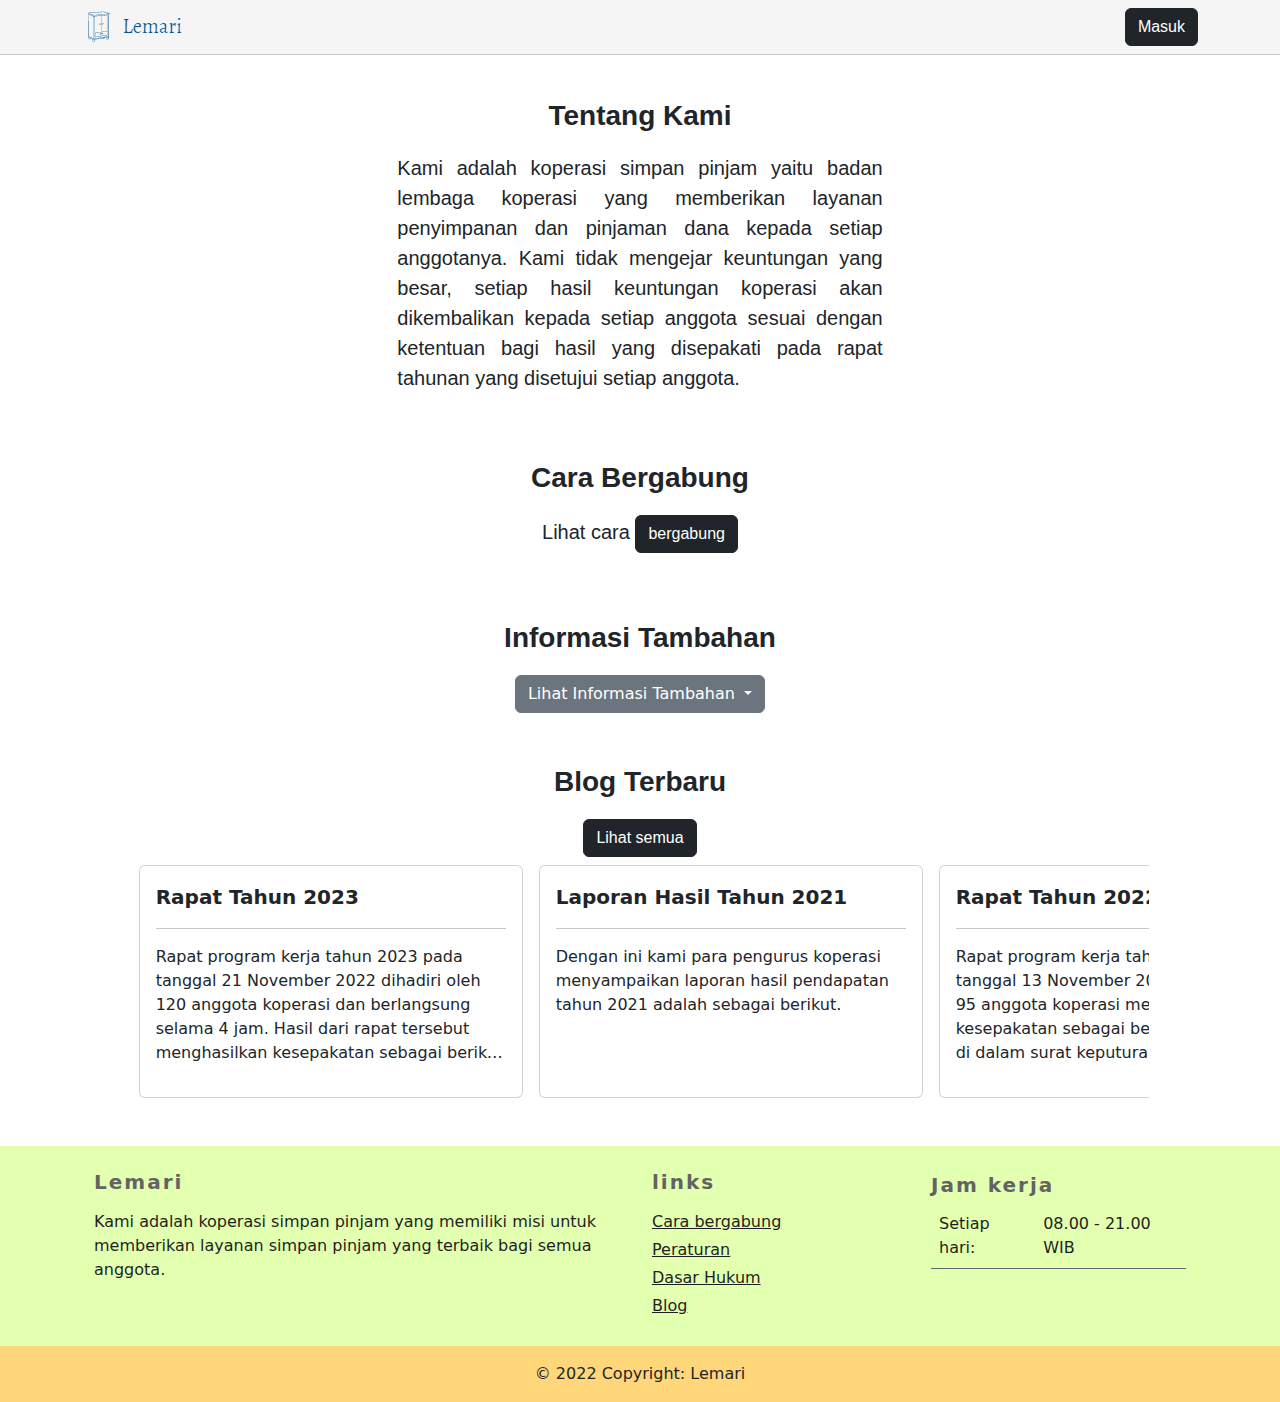
<file: public/index.html>
<!DOCTYPE html>
<html>
    <head>
        <title>Lemari | Home</title>
        <meta name="viewport" content="width=device-width, initial-scale=1.0">
        <link rel="icon" type="image/x-icon" href="./images/favicon.ico">
        <script type="text/javascript" src="https://ajax.googleapis.com/ajax/libs/jquery/3.6.1/jquery.min.js"></script>
        <script type="text/javascript" src="./bootstrap/js/bootstrap.bundle.js"></script>
        <link rel="stylesheet" type="text/css" href="./bootstrap/css/bootstrap.min.css">
        <link rel="stylesheet" type="text/css" href="./index.css">
		<link rel="stylesheet" type="text/css" href="./css/font.css">
    </head>
    <body class="d-flex flex-column min-vh-100">
        <div class="col-md-12 m-0 p-0" id="header">
            <nav class="navbar navbar-light navbar-expand-md bg-faded justify-content-center">
                <div class="container">
                    <a href="./index.html"><img src="./images/logo.png" alt="logo"></a>
                    <ul class="nav navbar-nav ms-auto w-auto justify-content-end">
                        <li class="nav-item" id="button-masuk">
                            <button id="button-masuk" class="btn btn-dark primary-font">Masuk</button>
                        </li>
                        <li class="nav-item dropdown" id="dropdown-button-akun">
                            <a class="nav-link" id="dropdown-akun" role="button" data-bs-toggle="dropdown" data-bs-auto-close="outside" aria-expanded="false">
                                <div id="nama-akun" class="primary-font d-flex align-items-center">Akun</div>
                            </a>
                            <ul class="dropdown-menu dropdown-menu-end" aria-labelledby="dropdown-akun">
                                <li><button id="button-detail-simpanan" class="dropdown-item primary-font fs-6">Detail simpanan</button></li>
                                <li><button id="button-detail-pinjaman" class="dropdown-item primary-font fs-6">Detail pinjaman</button></li>
                                <li><p class="dropdown-item primary-font fs-6 m-0">Simpanan: Rp 12.000.000,-</p></li>
                                <li><p class="dropdown-item primary-font fs-6 m-0">Pinjaman: Rp 0,-</p></li>
                                <li>
                                    <hr class="dropdown-divider">
                                </li>
                                <li><button id="button-keluar" class="dropdown-item primary-font fs-6">Keluar</button></li>
                            </ul>
                        </li>
                    </ul>
                </div>
            </nav>
        </div>
        <hr class="m-0"/>
        <div class="row m-0 flex-grow-1">
            <div class="container d-flex flex-row col-md-10 my-3 justify-content-center">
                <div class="row w-100">
                    <div class="container my-4" id="menu-akun-login">
                        <div class="container col-md-6">
                            <p class="fs-5 primary-font my-0" id="nama-akun-simpanan"></p>
                            <div class="d-flex">
                                <div class="w-auto">
                                    <p class="fs-6 primary-font my-0">Nomor Anggota</p>
                                    <p class="fs-6 primary-font my-0">Simpanan </p>
                                    <p class="fs-6 primary-font my-0">Pinjaman </p>
                                </div>
                                <div class="w-auto mx-3">
                                    <p class="fs-6 primary-font my-0">#202104010001</p>
                                    <p class="fs-6 primary-font my-0">Rp 12.000.000,-</p>
                                    <p class="fs-6 primary-font my-0">Rp 0,-</p>
                                </div>
                            </div>
                            <div class="wrapper d-flex flex-wrap justify-content-left">
                                <button class="btn btn-dark col-md-3 mx-1 my-1 primary-font" id="button-simpanan">Simpanan</button>
                                <button class="btn btn-dark col-md-3 mx-1 my-1 primary-font" id="button-pinjaman">Pinjaman</button>
                                <button class="btn btn-dark col-md-3 mx-1 my-1 primary-font" id="button-laporan">Laporan</button>
                            </div>
                        </div>
                    </div>
                    <div class="container my-4">
                        <p class="fs-3 text-center primary-font fw-bold">Tentang Kami</p>
                        <div class="container col-md-6">
                            <p class="fs-5 primary-font mt-2" style="text-align: justify; text-justify: inter-word;">Kami adalah koperasi simpan pinjam yaitu badan lembaga koperasi yang memberikan layanan penyimpanan dan pinjaman dana kepada setiap anggotanya. Kami tidak mengejar keuntungan yang besar, setiap hasil keuntungan koperasi akan dikembalikan kepada setiap anggota sesuai dengan ketentuan bagi hasil yang disepakati pada rapat tahunan yang disetujui setiap anggota.</p>
                        </div>
                    </div>
                    <div class="container my-4">
                        <p class="fs-3 text-center primary-font fw-bold">Cara Bergabung</p>
                        <p class="fs-5 primary-font mt-2" style="text-align: center; text-justify: inter-word;">Lihat cara <button class="btn btn-dark primary-font" id="button-bergabung">bergabung</button></p>
                    </div>
                    <div class="container my-4">
                        <p class="fs-3 text-center primary-font fw-bold">Informasi Tambahan</p>
                        <div class="dropdown text-center">
                            <button class="btn btn-secondary dropdown-toggle " type="button" id="dropdown-informasi-tambahan" data-bs-toggle="dropdown" aria-expanded="false">
                                Lihat Informasi Tambahan
                            </button>
                            <ul class="dropdown-menu" aria-labelledby="dropdown-informasi-tambahan">
                                <li><button class="dropdown-item my-1" id="button-dasar-hukum">Dasar Hukum</button></li>
                                <li><button class="dropdown-item my-1" id="button-peraturan">Peraturan</button></li>
                                <li><button class="dropdown-item my-1" id="button-hak-dan-kewajiban">Hak dan Kewajiban Anggota</button></li>
                                <li><button class="dropdown-item my-1" id="button-lokasi">Lokasi</button></li>
                            </ul>
                        </div>
                    </div>
                    <div class="container my-4">
                        <div class="w-100 text-center">
                            <p class="fs-3 text-center primary-font fw-bold">Blog Terbaru</p>
                            <button class="btn btn-dark primary-font center" id="button-blog">Lihat semua</button>
                        </div>
                        <div class="w-100 justify-content-start d-flex flex-row flex-nowrap overflow-scroll">
                            <div class="d-flex flex-row m-2">
                                <div class="card blog-card">
                                    <div class="card-body">
                                        <p class="card-title fs-5 fw-bold w-100 text-truncate my-0">Rapat Tahun 2023</p>
                                        <hr>
                                        <p class="card-text blog-card-text fs-6 w-100">Rapat program kerja tahun 2023 pada tanggal 21 November 2022 dihadiri oleh 120 anggota koperasi dan berlangsung selama 4 jam. Hasil dari rapat tersebut menghasilkan kesepakatan sebagai berikut yang tertuang di dalam surat keputuran nomor SK/Lemari/2022/012</p>
                                        <a class="stretched-link" href="./blog-content.html" target="_blank"></a>
                                    </div>
                                </div>
                            </div>
                            <div class="d-flex flex-row m-2">
                                <div class="card blog-card">
                                    <div class="card-body">
                                        <p class="card-title fs-5 fw-bold w-100 text-truncate my-0">Laporan Hasil Tahun 2021</p>
                                        <hr>
                                        <p class="card-text blog-card-text fs-6 w-100">Dengan ini kami para pengurus koperasi menyampaikan laporan hasil pendapatan tahun 2021 adalah sebagai berikut.</p>
                                        <a class="stretched-link" href="./blog-content.html" target="_blank"></a>
                                    </div>
                                </div>
                            </div>
                            <div class="d-flex flex-row m-2">
                                <div class="card blog-card">
                                    <div class="card-body">
                                        <p class="card-title fs-5 fw-bold w-100 text-truncate my-0">Rapat Tahun 2022</p>
                                        <hr>
                                        <p class="card-text blog-card-text fs-6 w-100">Rapat program kerja tahun 2022 pada tanggal 13 November 2021 dihadiri oleh 95 anggota koperasi menghasilkan kesepakatan sebagai berikut yang tertuang di dalam surat keputuran nomor SK/Lemari/2021/011</p>
                                        <a class="stretched-link" href="./blog-content.html" target="_blank"></a>
                                    </div>
                                </div>
                            </div>
                            <div class="d-flex flex-row m-2">
                                <div class="card blog-card">
                                    <div class="card-body">
                                        <p class="card-title fs-5 fw-bold w-100 text-truncate my-0">Hasil Pemilihan Pengurus Periode 2022-2027</p>
                                        <hr>
                                        <p class="card-text blog-card-text fs-6 w-100">Hasil pemilu pemilihan pengurus telah selesai, setiap anggota yang terpilih diharapkan dapat menjalankan amanat sebaik-baiknya. Berikut adalah hasil pemilihan pengurus baru.</p>
                                        <a class="stretched-link" href="./blog-content.html" target="_blank"></a>
                                    </div>
                                </div>
                            </div>
                        </div>
                    </div>
                </div>
            </div>
        </div>
        <div class="p-0 m-0" style="background-color: #e3ffb0;" id="footer">
            <div class="container p-4">
                <div class="row">
                    <div class="col-lg-6 col-md-12">
                        <h5 class="mb-3 fs-5 fw-bold" style="letter-spacing: 2px; color: #636363;">Lemari</h5>
                        <p style="color: #1f1f1f">
                            Kami adalah koperasi simpan pinjam yang memiliki misi untuk memberikan layanan simpan pinjam yang terbaik bagi semua anggota.
                        </p>
                    </div>
                    <div class="col-lg-3 col-md-6">
                        <h5 class="mb-3 fs-5 fw-bold" style="letter-spacing: 2px; color: #636363;">links</h5>
                        <ul class="list-unstyled mb-0">
                            <li class="mb-1">
                                <a href="./bergabung.html" style="color: #1f1f1f;">Cara bergabung</a>
                            </li>
                            <li class="mb-1">
                                <a href="./peraturan.html" style="color: #1f1f1f;">Peraturan</a>
                            </li>
                            <li class="mb-1">
                                <a href="./hukum.html" style="color: #1f1f1f;">Dasar Hukum</a>
                            </li>
                            <li class="mb-1">
                                <a href="./blog.html" style="color: #1f1f1f;">Blog</a>
                            </li>
                        </ul>
                    </div>
                    <div class="col-lg-3 col-md-6">
                        <p class="mb-1 fs-5 fw-bold" style="letter-spacing: 2px; color: #636363;">Jam kerja</p>
                        <table class="table" style="color: #1f1f1f; border-color: #666;">
                            <tbody>
                                <tr>
                                    <td>Setiap hari:</td>
                                    <td>08.00 - 21.00 WIB</td>
                                </tr>
                            </tbody>
                        </table>
                    </div>
                </div>
            </div>
            <div class="text-center p-3" style="background-color: #ffd77a;">
                © 2022 Copyright: Lemari</a>
            </div>
        </div>
        <script type="text/javascript" src="./index.js"></script>
    </body>
</html>
</file>
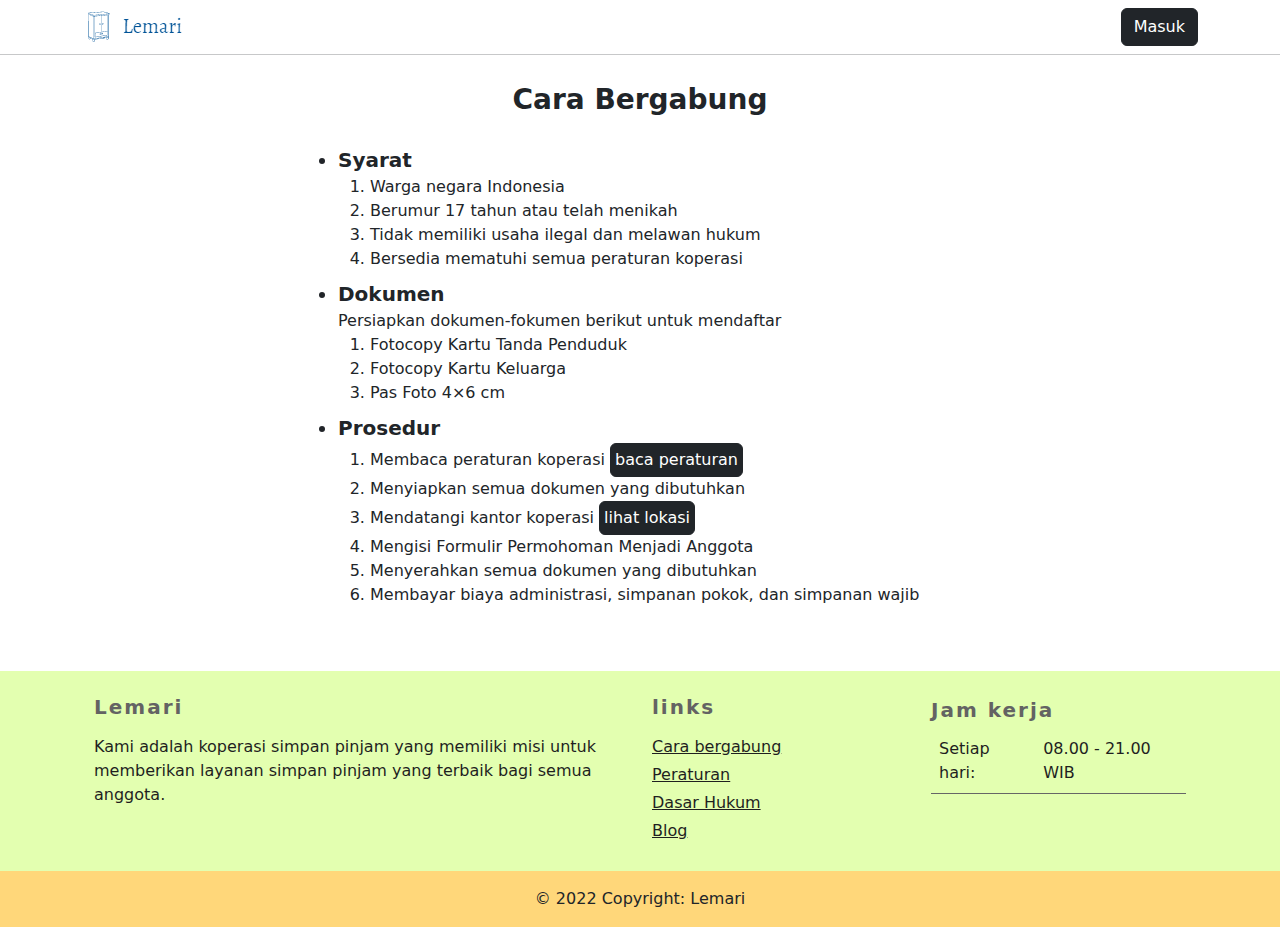
<file: public/bergabung.html>
<!DOCTYPE html>
<html>
    <head>
        <title>Lemari | Cara Bergabung</title>
        <meta name="viewport" content="width=device-width, initial-scale=1.0">
        <link rel="icon" type="image/x-icon" href="./images/favicon.ico">
        <script type="text/javascript" src="https://ajax.googleapis.com/ajax/libs/jquery/3.6.1/jquery.min.js"></script>
        <script type="text/javascript" src="./bootstrap/js/bootstrap.bundle.js"></script>
        <link rel="stylesheet" type="text/css" href="./bootstrap/css/bootstrap.min.css">
        <link rel="stylesheet" type="text/css" href="./css/bergabung.css">
    </head>
    <body class="d-flex flex-column min-vh-100">
        <div class="col-md-12 m-0 p-0" id="header">
            <nav class="navbar navbar-light navbar-expand-md bg-faded justify-content-center">
                <div class="container">
                    <a href="./index.html"><img src="./images/logo.png" alt="logo"></a>
                    <ul class="nav navbar-nav ms-auto w-auto justify-content-end">
                        <li class="nav-item" id="button-masuk">
                            <button id="button-masuk" class="btn btn-dark primary-font">Masuk</button>
                        </li>
                        <li class="nav-item dropdown" id="dropdown-button-akun">
                            <a class="nav-link" id="dropdown-akun" role="button" data-bs-toggle="dropdown" data-bs-auto-close="outside" aria-expanded="false">
                                <div id="nama-akun" class="primary-font d-flex align-items-center">Akun</div>
                            </a>
                            <ul class="dropdown-menu dropdown-menu-end" aria-labelledby="dropdown-akun">
                                <li><button id="button-detail-simpanan" class="dropdown-item primary-font fs-6">Detail simpanan</button></li>
                                <li><button id="button-detail-pinjaman" class="dropdown-item primary-font fs-6">Detail pinjaman</button></li>
                                <li><p class="dropdown-item primary-font fs-6 m-0">Simpanan: Rp 12.000.000,-</p></li>
                                <li><p class="dropdown-item primary-font fs-6 m-0">Pinjaman: Rp 0,-</p></li>
                                <li>
                                    <hr class="dropdown-divider">
                                </li>
                                <li><button id="button-keluar" class="dropdown-item primary-font fs-6">Keluar</button></li>
                            </ul>
                        </li>
                    </ul>
                </div>
            </nav>
        </div>
        <hr class="m-0"/>
        <div class="row mx-0 my-4 flex-grow-1">
            <div class="w-100 m-0 d-flex justify-content-center">
                <div class="col-md-6">
                    <p class="fs-3 fw-bold primary-font text-center">Cara Bergabung</p>
                    <div class="row w-100 m-0">
                        <p class="fs-6 primary-font m-0" style="text-align: justify;">
                            <ul class="ul-disc">
                                <li class="li-bold fs-5 my-2">
                                    <p class="fs-5 fw-bold primary-font m-0">Syarat</p>
                                    <ol class="fs-6">
                                        <li class="item-daftar-aturan">
                                            <p class="m-0 fs-6 primary-font">Warga negara Indonesia</p>
                                        </li>
                                        <li class="item-daftar-aturan">
                                            <p class="m-0 fs-6 primary-font">Berumur 17 tahun atau telah menikah</p>
                                        </li>
                                        <li class="item-daftar-aturan">
                                            <p class="m-0 fs-6 primary-font">Tidak memiliki usaha ilegal dan melawan hukum</p>
                                        </li>
                                        <li class="item-daftar-aturan">
                                            <p class="m-0 fs-6 primary-font">Bersedia mematuhi semua peraturan koperasi</p>
                                        </li>
                                    </ol>
                                </li>
                                <li class="li-bold fs-5 my-2">
                                    <p class="fs-5 fw-bold primary-font m-0">Dokumen</p>
                                    <p class="fs-6 m-0">Persiapkan dokumen-fokumen berikut untuk mendaftar</p>
                                    <ol class="fs-6">
                                        <li class="item-daftar-aturan">
                                            <p class="m-0 fs-6 primary-font">Fotocopy Kartu Tanda Penduduk</p>
                                        </li>
                                        <li class="item-daftar-aturan">
                                            <p class="m-0 fs-6 primary-font">Fotocopy Kartu Keluarga</p>
                                        </li>
                                        <li class="item-daftar-aturan">
                                            <p class="m-0 fs-6 primary-font">Pas Foto 4&times;6 cm</p>
                                        </li>
                                    </ol>
                                </li>
                                <li class="li-bold fs-5 my-2">
                                    <p class="fs-5 fw-bold primary-font m-0">Prosedur</p>
                                    <ol class="fs-6">
                                        <li class="item-daftar-aturan">
                                            <p class="m-0 fs-6 primary-font">Membaca peraturan koperasi <button class="btn btn-dark primary-font p-1" id="button-peraturan">baca peraturan</button></p>
                                        </li>
                                        <li class="item-daftar-aturan">
                                            <p class="m-0 fs-6 primary-font">Menyiapkan semua dokumen yang dibutuhkan</p>
                                        </li>
                                        <li class="item-daftar-aturan">
                                            <p class="m-0 fs-6 primary-font">Mendatangi kantor koperasi <button class="btn btn-dark primary-font p-1" id="button-lokasi">lihat lokasi</button></p>
                                        </li>
                                        <li class="item-daftar-aturan">
                                            <p class="m-0 fs-6 primary-font">Mengisi Formulir Permohoman Menjadi Anggota</p>
                                        </li>
                                        <li class="item-daftar-aturan">
                                            <p class="m-0 fs-6 primary-font">Menyerahkan semua dokumen yang dibutuhkan</p>
                                        </li>
                                        <li class="item-daftar-aturan">
                                            <p class="m-0 fs-6 primary-font">Membayar biaya administrasi, simpanan pokok, dan simpanan wajib</p>
                                        </li>
                                    </ol>
                                </li>
                            </ul>
                        </p>
                    </div>
                </div>
            </div>
        </div>
        <div class="p-0 m-0" style="background-color: #e3ffb0;" id="footer">
            <div class="container p-4">
                <div class="row">
                    <div class="col-lg-6 col-md-12">
                        <h5 class="mb-3 fs-5 fw-bold" style="letter-spacing: 2px; color: #636363;">Lemari</h5>
                        <p style="color: #1f1f1f">
                            Kami adalah koperasi simpan pinjam yang memiliki misi untuk memberikan layanan simpan pinjam yang terbaik bagi semua anggota.
                        </p>
                    </div>
                    <div class="col-lg-3 col-md-6">
                        <h5 class="mb-3 fs-5 fw-bold" style="letter-spacing: 2px; color: #636363;">links</h5>
                        <ul class="list-unstyled mb-0">
                            <li class="mb-1">
                                <a href="./bergabung.html" style="color: #1f1f1f;">Cara bergabung</a>
                            </li>
                            <li class="mb-1">
                                <a href="./peraturan.html" style="color: #1f1f1f;">Peraturan</a>
                            </li>
                            <li class="mb-1">
                                <a href="./hukum.html" style="color: #1f1f1f;">Dasar Hukum</a>
                            </li>
                            <li class="mb-1">
                                <a href="./blog.html" style="color: #1f1f1f;">Blog</a>
                            </li>
                        </ul>
                    </div>
                    <div class="col-lg-3 col-md-6">
                        <p class="mb-1 fs-5 fw-bold" style="letter-spacing: 2px; color: #636363;">Jam kerja</p>
                        <table class="table" style="color: #1f1f1f; border-color: #666;">
                            <tbody>
                                <tr>
                                    <td>Setiap hari:</td>
                                    <td>08.00 - 21.00 WIB</td>
                                </tr>
                            </tbody>
                        </table>
                    </div>
                </div>
            </div>
            <div class="text-center p-3" style="background-color: #ffd77a;">
                © 2022 Copyright: Lemari</a>
            </div>
        </div>
        <script type="text/javascript" src="./bergabung.js"></script>
    </body>
</html>
</file>
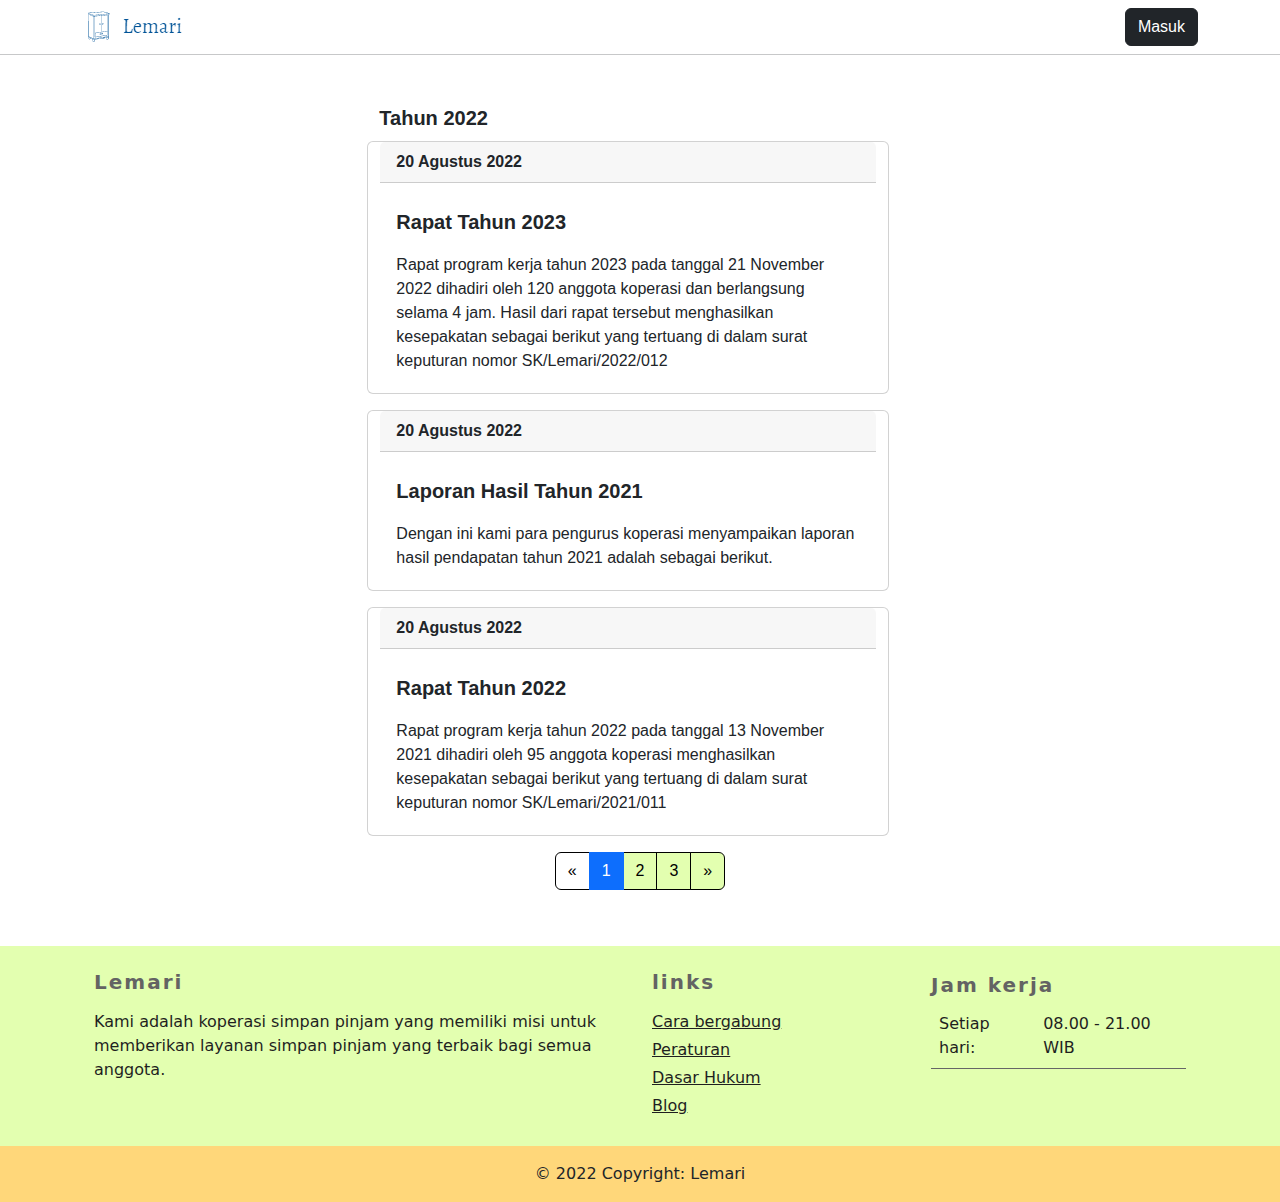
<file: public/blog.html>
<!DOCTYPE html>
<html lang="en">
	<head>
		<title>Lemari | Blog</title>
		<meta charset="UTF-8" />
		<meta http-equiv="X-UA-Compatible" content="IE=edge" />
		<meta name="viewport" content="width=device-width, initial-scale=1.0" />
		<script
			type="text/javascript"
			src="https://ajax.googleapis.com/ajax/libs/jquery/3.6.1/jquery.min.js"
		></script>
		<script
			type="text/javascript"
			src="./bootstrap/js/bootstrap.bundle.js"
		></script>
		<link
			rel="stylesheet"
			type="text/css"
			href="./bootstrap/css/bootstrap.min.css"
		/>
		<link rel="stylesheet" href="./css/blog.css"/>
		<link rel="stylesheet" href="./css/font.css"/>
	</head>
	<body class="d-flex flex-column min-vh-100">
		<div class="col-md-12 m-0 p-0" id="header">
			<nav class="navbar navbar-light navbar-expand-md bg-faded justify-content-center">
				<div class="container">
					<a href="./index.html"><img src="./images/logo.png" alt="logo"></a>
					<ul class="nav navbar-nav ms-auto w-auto justify-content-end">
						<li class="nav-item" id="button-masuk">
							<button id="button-masuk" class="btn btn-dark primary-font">Masuk</button>
						</li>
						<li class="nav-item dropdown" id="dropdown-button-akun">
							<a class="nav-link" id="dropdown-akun" role="button" data-bs-toggle="dropdown" data-bs-auto-close="outside" aria-expanded="false">
								<div id="nama-akun" class="primary-font d-flex align-items-center">Akun</div>
							</a>
							<ul class="dropdown-menu dropdown-menu-end" aria-labelledby="dropdown-akun">
                                <li><button id="button-detail-simpanan" class="dropdown-item primary-font fs-6">Detail simpanan</button></li>
                                <li><button id="button-detail-pinjaman" class="dropdown-item primary-font fs-6">Detail pinjaman</button></li>
                                <li><p class="dropdown-item primary-font fs-6 m-0">Simpanan: Rp 12.000.000,-</p></li>
                                <li><p class="dropdown-item primary-font fs-6 m-0">Pinjaman: Rp 0,-</p></li>
								<li>
									<hr class="dropdown-divider">
								</li>
								<li><button id="button-keluar" class="dropdown-item primary-font fs-6">Keluar</button></li>
							</ul>
						</li>
					</ul>
				</div>
			</nav>
		</div>
		<hr class="m-0"/>
		<div class="row m-0 flex-grow-1">
			<div class="container d-flex flex-row col-md-10 my-3 justify-content-center">
				<div class="my-4 col-md-6">
					<div class="row">
						<div class="row" id="block-blog">
							<p class="fs-5 fw-bold primary-font mx-0 my-2">Tahun 2022</p>
							<div class="row m-0 p-0">
								<div class="card mb-3 blog-card">
									<div class="card-header">
										<p class="fs-6 fw-bold m-0 primary-font">20 Agustus 2022</p>
									</div>
									<div class="card-body">
										<p class="card-title">
											<p class="fs-5 fw-bold m-0 primary-font">Rapat Tahun 2023</p>
										</p>
										<p class="card-text primary-font my-1">
											Rapat program kerja tahun 2023 pada tanggal 21 November 2022 dihadiri oleh 120 anggota koperasi dan berlangsung selama 4 jam. Hasil dari rapat tersebut menghasilkan kesepakatan sebagai berikut yang tertuang di dalam surat keputuran nomor SK/Lemari/2022/012
										</p>
										<a class="stretched-link my-0" href="./blog-content.html" target="_blank"></a>
									</div>
								</div>
								<div class="card mb-3 blog-card">
									<div class="card-header">
										<p class="fs-6 fw-bold m-0 primary-font">20 Agustus 2022</p>
									</div>
									<div class="card-body">
										<p class="card-title">
											<p class="fs-5 fw-bold m-0 primary-font">Laporan Hasil Tahun 2021</p>
										</p>
										<p class="card-text primary-font my-1">
											Dengan ini kami para pengurus koperasi menyampaikan laporan hasil pendapatan tahun 2021 adalah sebagai berikut.
										</p>
										<a class="stretched-link my-0" href="./blog-content.html" target="_blank"></a>
									</div>
								</div>
								<div class="card mb-3">
									<div class="card-header">
										<p class="fs-6 fw-bold m-0 primary-font">20 Agustus 2022</p>
									</div>
									<div class="card-body">
										<p class="card-title">
											<p class="fs-5 fw-bold m-0 primary-font">Rapat Tahun 2022</p>
										</p>
										<p class="card-text primary-font my-1">
											Rapat program kerja tahun 2022 pada tanggal 13 November 2021 dihadiri oleh 95 anggota koperasi menghasilkan kesepakatan sebagai berikut yang tertuang di dalam surat keputuran nomor SK/Lemari/2021/011
										</p>
										<a class="stretched-link my-0" href="./blog-content.html" target="_blank"></a>
									</div>
								</div>
							</div>
						</div>
						<div class="container d-flex justify-content-center">
							<nav aria-label="...">
								<ul class="pagination primary-font">
									<li class="page-item page-disabled">
										<a class="page-link paging-button" href="#" tabindex="-1" aria-disabled="true" aria-label="Previous">
										  	<span aria-hidden="true">&laquo;</span>
										</a>
									</li>
									<li class="page-item page-active active aria-current="page""><a class="page-link" href="#">1</a></li>
									<li class="page-item page-active"><a class="page-link paging-button" href="#">2</a></li>
									<li class="page-item page-active"><a class="page-link paging-button" href="#">3</a></li>
									<li class="page-item page-active">
										<a class="page-link paging-button" href="#" aria-label="Next">
											  <span aria-hidden="true">&raquo;</span>
										</a>
									</li>
								</ul>
							</nav>
						</div>
					</div>
				</div>
			</div>
		</div>
		<div class="p-0 m-0" style="background-color: #e3ffb0;" id="footer">
			<div class="container p-4">
				<div class="row">
					<div class="col-lg-6 col-md-12">
						<h5 class="mb-3 fs-5 fw-bold" style="letter-spacing: 2px; color: #636363;">Lemari</h5>
						<p style="color: #1f1f1f">
							Kami adalah koperasi simpan pinjam yang memiliki misi untuk memberikan layanan simpan pinjam yang terbaik bagi semua anggota.
						</p>
					</div>
					<div class="col-lg-3 col-md-6">
						<h5 class="mb-3 fs-5 fw-bold" style="letter-spacing: 2px; color: #636363;">links</h5>
                        <ul class="list-unstyled mb-0">
                            <li class="mb-1">
                                <a href="./bergabung.html" style="color: #1f1f1f;">Cara bergabung</a>
                            </li>
                            <li class="mb-1">
                                <a href="./peraturan.html" style="color: #1f1f1f;">Peraturan</a>
                            </li>
                            <li class="mb-1">
                                <a href="./hukum.html" style="color: #1f1f1f;">Dasar Hukum</a>
                            </li>
                            <li class="mb-1">
                                <a href="./blog.html" style="color: #1f1f1f;">Blog</a>
                            </li>
                        </ul>
					</div>
					<div class="col-lg-3 col-md-6">
						<p class="mb-1 fs-5 fw-bold" style="letter-spacing: 2px; color: #636363;">Jam kerja</p>
						<table class="table" style="color: #1f1f1f; border-color: #666;">
							<tbody>
								<tr>
									<td>Setiap hari:</td>
									<td>08.00 - 21.00 WIB</td>
								</tr>
							</tbody>
						</table>
					</div>
				</div>
			</div>
			<div class="text-center p-3" style="background-color: #ffd77a;">
				© 2022 Copyright: Lemari</a>
			</div>
		</div>
		<script type="text/javascript" src="./blog.js"></script>
	</body>
</html>
</file>
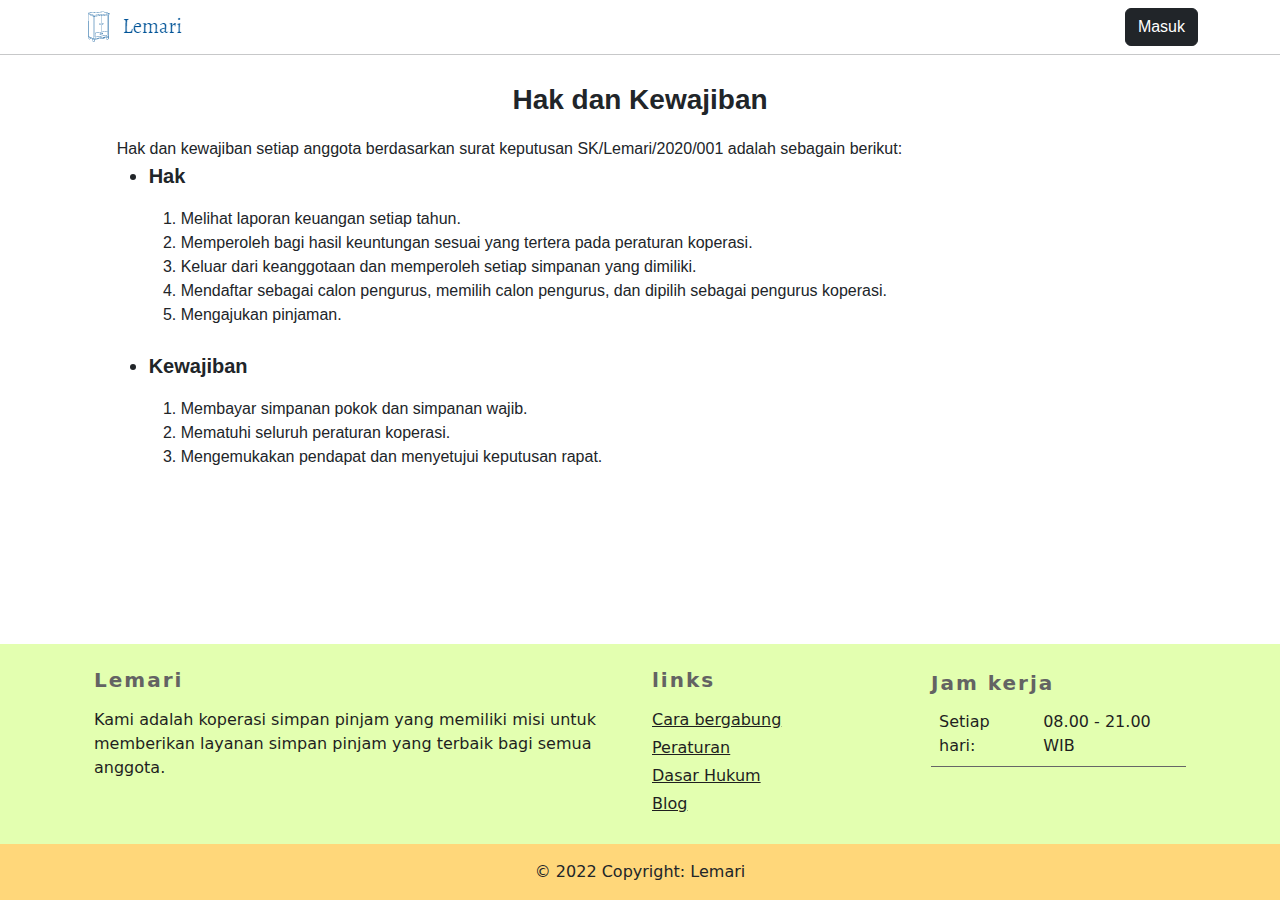
<file: public/hak-kewajiban.html>
<!DOCTYPE html>
<html>
    <head>
        <title>Lemari | Hak dan Kewajiban</title>
        <meta name="viewport" content="width=device-width, initial-scale=1.0">
        <link rel="icon" type="image/x-icon" href="./images/favicon.ico">
        <script type="text/javascript" src="https://ajax.googleapis.com/ajax/libs/jquery/3.6.1/jquery.min.js"></script>
        <script type="text/javascript" src="./bootstrap/js/bootstrap.bundle.js"></script>
        <link rel="stylesheet" type="text/css" href="./bootstrap/css/bootstrap.min.css">
        <link rel="stylesheet" type="text/css" href="./hak-kewajiban.css">
		<link rel="stylesheet" type="text/css" href="./css/font.css">
    </head>
    <body class="d-flex flex-column min-vh-100">
        <div class="col-md-12 m-0 p-0" id="header">
            <nav class="navbar navbar-light navbar-expand-md bg-faded justify-content-center">
                <div class="container">
                    <a href="./index.html"><img src="./images/logo.png" alt="logo"></a>
                    <ul class="nav navbar-nav ms-auto w-auto justify-content-end">
                        <li class="nav-item" id="button-masuk">
                            <button id="button-masuk" class="btn btn-dark primary-font">Masuk</button>
                        </li>
                        <li class="nav-item dropdown" id="dropdown-button-akun">
                            <a class="nav-link" id="dropdown-akun" role="button" data-bs-toggle="dropdown" data-bs-auto-close="outside" aria-expanded="false">
                                <div id="nama-akun" class="primary-font d-flex align-items-center">Akun</div>
                            </a>
                            <ul class="dropdown-menu dropdown-menu-end" aria-labelledby="dropdown-akun">
                                <li><button id="button-detail-simpanan" class="dropdown-item primary-font fs-6">Detail simpanan</button></li>
                                <li><button id="button-detail-pinjaman" class="dropdown-item primary-font fs-6">Detail pinjaman</button></li>
                                <li><p class="dropdown-item primary-font fs-6 m-0">Simpanan: Rp 12.000.000,-</p></li>
                                <li><p class="dropdown-item primary-font fs-6 m-0">Pinjaman: Rp 0,-</p></li>
                                <li>
                                    <hr class="dropdown-divider">
                                </li>
                                <li><button id="button-keluar" class="dropdown-item primary-font fs-6">Keluar</button></li>
                            </ul>
                        </li>
                    </ul>
                </div>
            </nav>
        </div>
        <hr class="m-0"/>
        <div class="row mx-0 my-4 flex-grow-1">
            <div class="w-100 m-0 d-flex justify-content-center">
                <div class="col-md-10">
                    <p class="fs-3 fw-bold primary-font text-center">Hak dan Kewajiban</p>
                    
                    <p class="fs-6 primary-font m-0" style="text-align: justify;">Hak dan kewajiban setiap anggota berdasarkan surat keputusan SK/Lemari/2020/001 adalah sebagain berikut:</p>
                    <ul>
                        <li class="fs-5 fw-bold primary-font">
                            <p>Hak</p>
                            <ol class="fs-6 fw-normal primary-font">
                                <li>
                                    Melihat laporan keuangan setiap tahun.
                                </li>
                                <li>
                                    Memperoleh bagi hasil keuntungan sesuai yang tertera pada peraturan koperasi.
                                </li>
                                <li>
                                    Keluar dari keanggotaan dan memperoleh setiap simpanan yang dimiliki. 
                                </li>
                                <li>
                                    Mendaftar sebagai calon pengurus, memilih calon pengurus, dan dipilih sebagai pengurus koperasi.
                                </li>
                                <li>
                                    Mengajukan pinjaman.
                                </li>
                            </ol>
                        </li>
                        <br>
                        <li class="fs-5 fw-bold primary-font">
                            <p>Kewajiban</p>
                            <ol class="fs-6 fw-normal primary-font">
                                <li>
                                    Membayar simpanan pokok dan simpanan wajib.
                                </li>
                                <li>
                                    Mematuhi seluruh peraturan koperasi.
                                </li>
                                <li>
                                    Mengemukakan pendapat dan menyetujui keputusan rapat.
                                </li>
                            </ol>
                        </li>
                    </ul>
                </div>
            </div>
        </div>
        <div class="p-0 m-0" style="background-color: #e3ffb0;" id="footer">
            <div class="container p-4">
                <div class="row">
                    <div class="col-lg-6 col-md-12">
                        <h5 class="mb-3 fs-5 fw-bold" style="letter-spacing: 2px; color: #636363;">Lemari</h5>
                        <p style="color: #1f1f1f">
                            Kami adalah koperasi simpan pinjam yang memiliki misi untuk memberikan layanan simpan pinjam yang terbaik bagi semua anggota.
                        </p>
                    </div>
                    <div class="col-lg-3 col-md-6">
                        <h5 class="mb-3 fs-5 fw-bold" style="letter-spacing: 2px; color: #636363;">links</h5>
                        <ul class="list-unstyled mb-0">
                            <li class="mb-1">
                                <a href="./bergabung.html" style="color: #1f1f1f;">Cara bergabung</a>
                            </li>
                            <li class="mb-1">
                                <a href="./peraturan.html" style="color: #1f1f1f;">Peraturan</a>
                            </li>
                            <li class="mb-1">
                                <a href="./hukum.html" style="color: #1f1f1f;">Dasar Hukum</a>
                            </li>
                            <li class="mb-1">
                                <a href="./blog.html" style="color: #1f1f1f;">Blog</a>
                            </li>
                        </ul>
                    </div>
                    <div class="col-lg-3 col-md-6">
                        <p class="mb-1 fs-5 fw-bold" style="letter-spacing: 2px; color: #636363;">Jam kerja</p>
                        <table class="table" style="color: #1f1f1f; border-color: #666;">
                            <tbody>
                                <tr>
                                    <td>Setiap hari:</td>
                                    <td>08.00 - 21.00 WIB</td>
                                </tr>
                            </tbody>
                        </table>
                    </div>
                </div>
            </div>
            <div class="text-center p-3" style="background-color: #ffd77a;">
                © 2022 Copyright: Lemari</a>
            </div>
        </div>
        <script type="text/javascript" src="./hak-kewajiban.js"></script>
    </body>
</html>
</file>
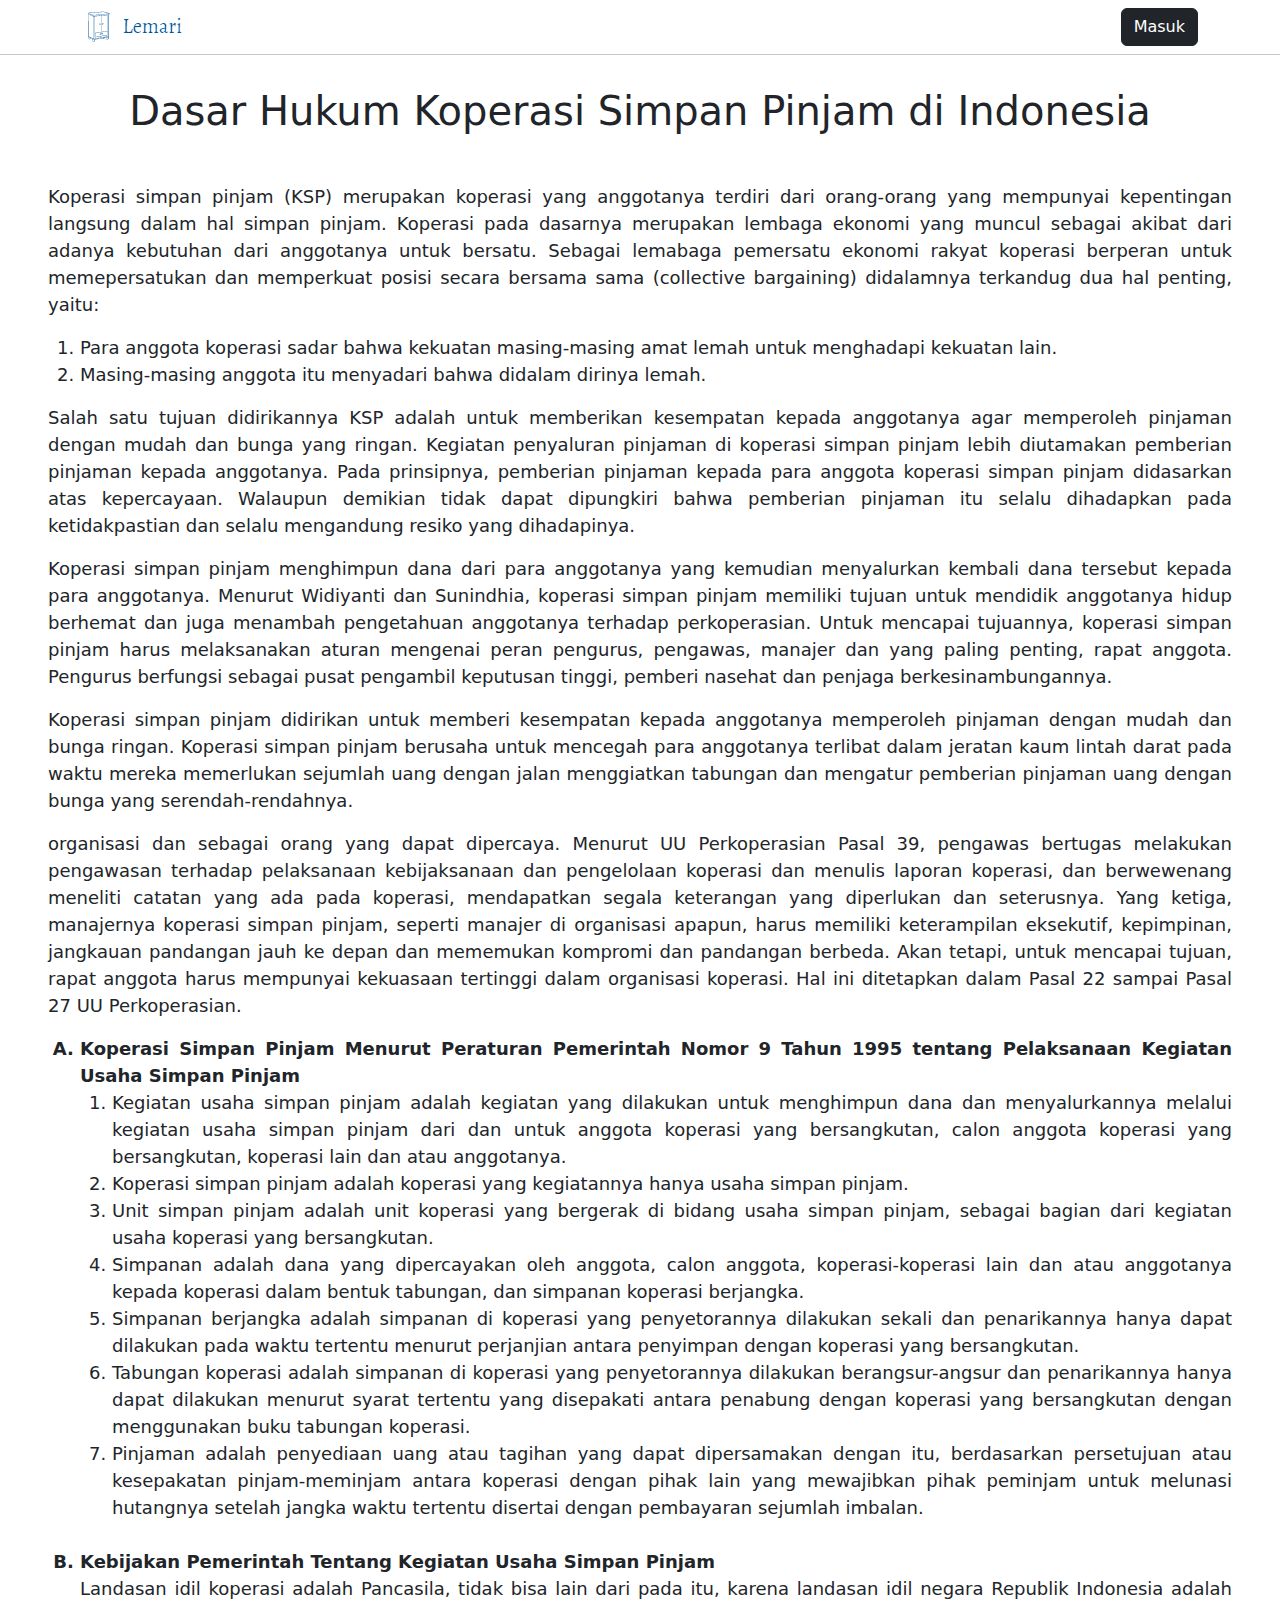
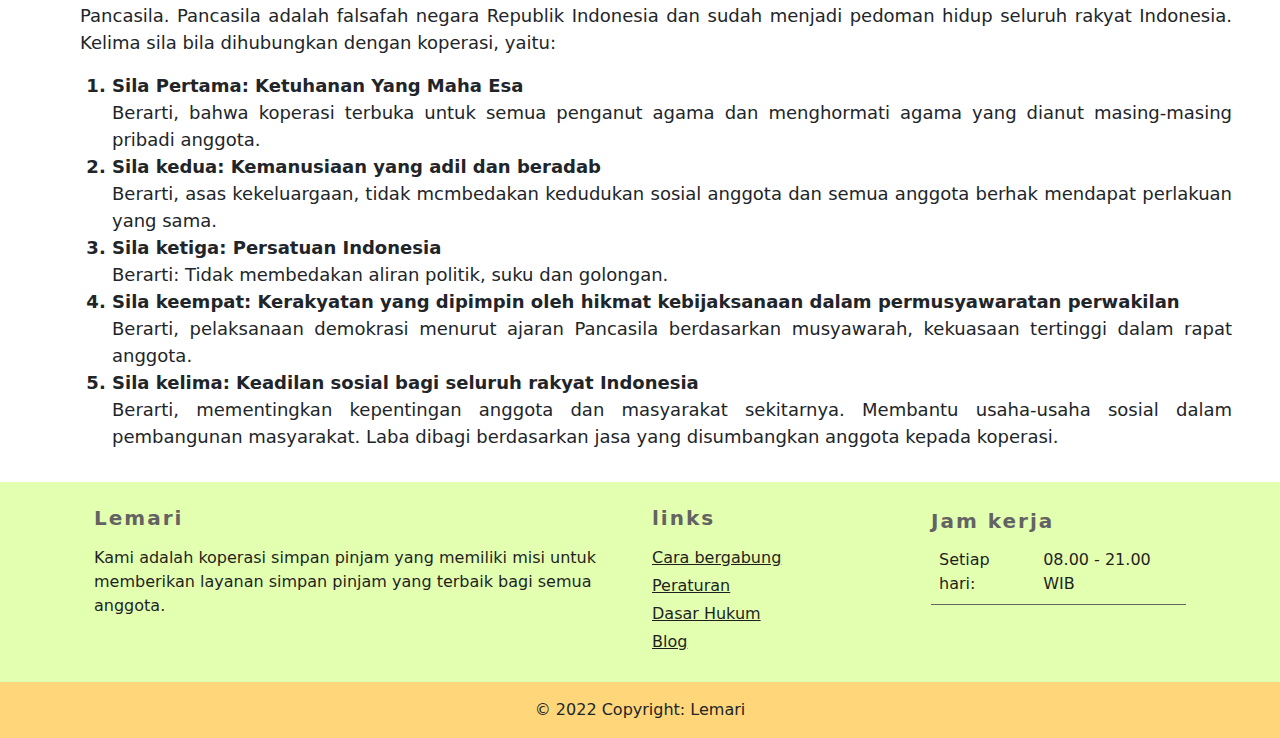
<file: public/hukum.html>
<!DOCTYPE html>
<html lang="en">
  <head>
    <meta charset="UTF-8" />
    <meta http-equiv="X-UA-Compatible" content="IE=edge" />
    <meta name="viewport" content="width=device-width, initial-scale=1.0" />
    <script
      type="text/javascript"
      src="https://ajax.googleapis.com/ajax/libs/jquery/3.6.1/jquery.min.js"
    ></script>
    <script
      type="text/javascript"
      src="./bootstrap/js/bootstrap.bundle.js"
    ></script>
    <link
      rel="stylesheet"
      type="text/css"
      href="./bootstrap/css/bootstrap.min.css"
    />
    <link rel="stylesheet" href="./hukum.css" />
    <title>lemari | Dasar Hukum</title>
  </head>
  <body>
    <div class="m-0">
      <div class="col-md-12 m-0 p-0" id="header">
        <nav
          class="navbar navbar-light navbar-expand-md bg-faded justify-content-center"
        >
          <div class="container">
            <a href="./index.html"
              ><img src="./images/logo.png" alt="logo"
            /></a>
            <ul class="nav navbar-nav ms-auto w-auto justify-content-end">
              <li class="nav-item" id="button-masuk">
                <button id="button-masuk" class="btn btn-dark primary-font">
                  Masuk
                </button>
              </li>
              <li class="nav-item dropdown" id="dropdown-button-akun">
                <a
                  class="nav-link"
                  id="dropdown-akun"
                  role="button"
                  data-bs-toggle="dropdown"
                  data-bs-auto-close="outside"
                  aria-expanded="false"
                >
                  <div
                    id="nama-akun"
                    class="primary-font d-flex align-items-center"
                  >
                    Akun
                  </div>
                </a>
                <ul
                  class="dropdown-menu dropdown-menu-end"
                  aria-labelledby="dropdown-akun"
                >
                  <li>
                    <button id="button-detail-simpanan" class="dropdown-item primary-font fs-6">
                      Detail simpanan
                    </button>
                  </li>
                  <li>
                    <button id="button-detail-pinjaman" class="dropdown-item primary-font fs-6">
                      Detail pinjaman
                    </button>
                  </li>
                  <li>
                    <p class="dropdown-item primary-font fs-6 m-0">
                      Simpanan: Rp 12.000.000,-
                    </p>
                  </li>
                  <li>
                    <p class="dropdown-item primary-font fs-6 m-0">
                      Pinjaman: Rp 0,-
                    </p>
                  </li>
                  <li>
                    <hr class="dropdown-divider" />
                  </li>
                  <li>
                    <button
                      id="button-keluar"
                      class="dropdown-item primary-font fs-6"
                    >
                      Keluar
                    </button>
                  </li>
                </ul>
              </li>
            </ul>
          </div>
        </nav>
      </div>
    </div>
    <hr class="m-0" />
    <div class="row my-3 flex-grow-1">
      <div class="container-fluid dasar-hukum pt-3">
        <h1>Dasar Hukum Koperasi Simpan Pinjam di Indonesia</h1>
        <p class="mt-5 mx-5">
          Koperasi simpan pinjam (KSP) merupakan koperasi yang anggotanya
          terdiri dari orang-orang yang mempunyai kepentingan langsung dalam hal
          simpan pinjam. Koperasi pada dasarnya merupakan lembaga ekonomi yang
          muncul sebagai akibat dari adanya kebutuhan dari anggotanya untuk
          bersatu. Sebagai lemabaga pemersatu ekonomi rakyat koperasi berperan
          untuk memepersatukan dan memperkuat posisi secara bersama sama
          (collective bargaining) didalamnya terkandug dua hal penting, yaitu:
        </p>
        <ol class="mx-5">
          <li>
            Para anggota koperasi sadar bahwa kekuatan masing-masing amat lemah
            untuk menghadapi kekuatan lain.
          </li>
          <li>
            Masing-masing anggota itu menyadari bahwa didalam dirinya lemah.
          </li>
        </ol>
        <p class="mx-5">
          Salah satu tujuan didirikannya KSP adalah untuk memberikan kesempatan
          kepada anggotanya agar memperoleh pinjaman dengan mudah dan bunga yang
          ringan. Kegiatan penyaluran pinjaman di koperasi simpan pinjam lebih
          diutamakan pemberian pinjaman kepada anggotanya. Pada prinsipnya,
          pemberian pinjaman kepada para anggota koperasi simpan pinjam
          didasarkan atas kepercayaan. Walaupun demikian tidak dapat dipungkiri
          bahwa pemberian pinjaman itu selalu dihadapkan pada ketidakpastian dan
          selalu mengandung resiko yang dihadapinya.
        </p>
        <p class="mx-5">
          Koperasi simpan pinjam menghimpun dana dari para anggotanya yang
          kemudian menyalurkan kembali dana tersebut kepada para anggotanya.
          Menurut Widiyanti dan Sunindhia, koperasi simpan pinjam memiliki
          tujuan untuk mendidik anggotanya hidup berhemat dan juga menambah
          pengetahuan anggotanya terhadap perkoperasian. Untuk mencapai
          tujuannya, koperasi simpan pinjam harus melaksanakan aturan mengenai
          peran pengurus, pengawas, manajer dan yang paling penting, rapat
          anggota. Pengurus berfungsi sebagai pusat pengambil keputusan tinggi,
          pemberi nasehat dan penjaga berkesinambungannya.
        </p>
        <p class="mx-5">
          Koperasi simpan pinjam didirikan untuk memberi kesempatan kepada
          anggotanya memperoleh pinjaman dengan mudah dan bunga ringan. Koperasi
          simpan pinjam berusaha untuk mencegah para anggotanya terlibat dalam
          jeratan kaum lintah darat pada waktu mereka memerlukan sejumlah uang
          dengan jalan menggiatkan tabungan dan mengatur pemberian pinjaman uang
          dengan bunga yang serendah-rendahnya.
        </p>
        <p class="mx-5">
          organisasi dan sebagai orang yang dapat dipercaya. Menurut UU
          Perkoperasian Pasal 39, pengawas bertugas melakukan pengawasan
          terhadap pelaksanaan kebijaksanaan dan pengelolaan koperasi dan
          menulis laporan koperasi, dan berwewenang meneliti catatan yang ada
          pada koperasi, mendapatkan segala keterangan yang diperlukan dan
          seterusnya. Yang ketiga, manajernya koperasi simpan pinjam, seperti
          manajer di organisasi apapun, harus memiliki keterampilan eksekutif,
          kepimpinan, jangkauan pandangan jauh ke depan dan mememukan kompromi
          dan pandangan berbeda. Akan tetapi, untuk mencapai tujuan, rapat
          anggota harus mempunyai kekuasaan tertinggi dalam organisasi koperasi.
          Hal ini ditetapkan dalam Pasal 22 sampai Pasal 27 UU Perkoperasian.
        </p>
        <ol type="A" class="mx-5">
          <strong>
            <li>
              Koperasi Simpan Pinjam Menurut Peraturan Pemerintah Nomor 9 Tahun
              1995 tentang Pelaksanaan Kegiatan Usaha Simpan Pinjam
            </li>
          </strong>
          <ol>
            <li>
              Kegiatan usaha simpan pinjam adalah kegiatan yang dilakukan untuk
              menghimpun dana dan menyalurkannya melalui kegiatan usaha simpan
              pinjam dari dan untuk anggota koperasi yang bersangkutan, calon
              anggota koperasi yang bersangkutan, koperasi lain dan atau
              anggotanya.
            </li>
            <li>
              Koperasi simpan pinjam adalah koperasi yang kegiatannya hanya
              usaha simpan pinjam.
            </li>
            <li>
              Unit simpan pinjam adalah unit koperasi yang bergerak di bidang
              usaha simpan pinjam, sebagai bagian dari kegiatan usaha koperasi
              yang bersangkutan.
            </li>
            <li>
              Simpanan adalah dana yang dipercayakan oleh anggota, calon
              anggota, koperasi-koperasi lain dan atau anggotanya kepada
              koperasi dalam bentuk tabungan, dan simpanan koperasi berjangka.
            </li>
            <li>
              Simpanan berjangka adalah simpanan di koperasi yang penyetorannya
              dilakukan sekali dan penarikannya hanya dapat dilakukan pada waktu
              tertentu menurut perjanjian antara penyimpan dengan koperasi yang
              bersangkutan.
            </li>
            <li>
              Tabungan koperasi adalah simpanan di koperasi yang penyetorannya
              dilakukan berangsur-angsur dan penarikannya hanya dapat dilakukan
              menurut syarat tertentu yang disepakati antara penabung dengan
              koperasi yang bersangkutan dengan menggunakan buku tabungan
              koperasi.
            </li>
            <li>
              Pinjaman adalah penyediaan uang atau tagihan yang dapat
              dipersamakan dengan itu, berdasarkan persetujuan atau kesepakatan
              pinjam-meminjam antara koperasi dengan pihak lain yang mewajibkan
              pihak peminjam untuk melunasi hutangnya setelah jangka waktu
              tertentu disertai dengan pembayaran sejumlah imbalan.
            </li>
          </ol>
          <br />
          <strong>
            <li>Kebijakan Pemerintah Tentang Kegiatan Usaha Simpan Pinjam</li>
          </strong>
          <p>
            Landasan idil koperasi adalah Pancasila, tidak bisa lain dari pada
            itu, karena landasan idil negara Republik Indonesia adalah
            Pancasila. Pancasila adalah falsafah negara Republik Indonesia dan
            sudah menjadi pedoman hidup seluruh rakyat Indonesia. Kelima sila
            bila dihubungkan dengan koperasi, yaitu:
          </p>
          <ol>
            <strong>
              <li>Sila Pertama: Ketuhanan Yang Maha Esa</li>
            </strong>
            Berarti, bahwa koperasi terbuka untuk semua penganut agama dan
            menghormati agama yang dianut masing-masing pribadi anggota.
            <strong>
              <li>Sila kedua: Kemanusiaan yang adil dan beradab</li>
            </strong>
            Berarti, asas kekeluargaan, tidak mcmbedakan kedudukan sosial
            anggota dan semua anggota berhak mendapat perlakuan yang sama.
            <strong>
              <li>Sila ketiga: Persatuan Indonesia</li>
            </strong>
            Berarti: Tidak membedakan aliran politik, suku dan golongan.
            <strong>
              <li>
                Sila keempat: Kerakyatan yang dipimpin oleh hikmat kebijaksanaan
                dalam permusyawaratan perwakilan
              </li>
            </strong>
            Berarti, pelaksanaan demokrasi menurut ajaran Pancasila berdasarkan
            musyawarah, kekuasaan tertinggi dalam rapat anggota.
            <strong>
              <li>
                Sila kelima: Keadilan sosial bagi seluruh rakyat Indonesia
              </li>
            </strong>
            Berarti, mementingkan kepentingan anggota dan masyarakat sekitarnya.
            Membantu usaha-usaha sosial dalam pembangunan masyarakat. Laba
            dibagi berdasarkan jasa yang disumbangkan anggota kepada koperasi.
          </ol>
        </ol>
      </div>
    </div>
    <div class="p-0 m-0" style="background-color: #e3ffb0;" id="footer">
        <div class="container p-4">
            <div class="row">
                <div class="col-lg-6 col-md-12">
                    <h5 class="mb-3 fs-5 fw-bold" style="letter-spacing: 2px; color: #636363;">Lemari</h5>
                    <p style="color: #1f1f1f">
                        Kami adalah koperasi simpan pinjam yang memiliki misi untuk memberikan layanan simpan pinjam yang terbaik bagi semua anggota.
                    </p>
                </div>
                <div class="col-lg-3 col-md-6">
                    <h5 class="mb-3 fs-5 fw-bold" style="letter-spacing: 2px; color: #636363;">links</h5>
                    <ul class="list-unstyled mb-0">
                      <li class="mb-1">
                        <a href="./bergabung.html" style="color: #1f1f1f;">Cara bergabung</a>
                      </li>
                      <li class="mb-1">
                        <a href="./peraturan.html" style="color: #1f1f1f;">Peraturan</a>
                      </li>
                      <li class="mb-1">
                        <a href="./hukum.html" style="color: #1f1f1f;">Dasar Hukum</a>
                      </li>
                      <li class="mb-1">
                        <a href="./blog.html" style="color: #1f1f1f;">Blog</a>
                      </li>
                    </ul>
                </div>
                <div class="col-lg-3 col-md-6">
                    <p class="mb-1 fs-5 fw-bold" style="letter-spacing: 2px; color: #636363;">Jam kerja</p>
                    <table class="table" style="color: #1f1f1f; border-color: #666;">
                        <tbody>
                            <tr>
                                <td>Setiap hari:</td>
                                <td>08.00 - 21.00 WIB</td>
                            </tr>
                        </tbody>
                    </table>
                </div>
            </div>
        </div>
        <div class="text-center p-3" style="background-color: #ffd77a;">
            © 2022 Copyright: Lemari</a>
        </div>
    </div>
    <script type="text/javascript" src="./hukum.js"></script>
  </body>
</html>
</file>
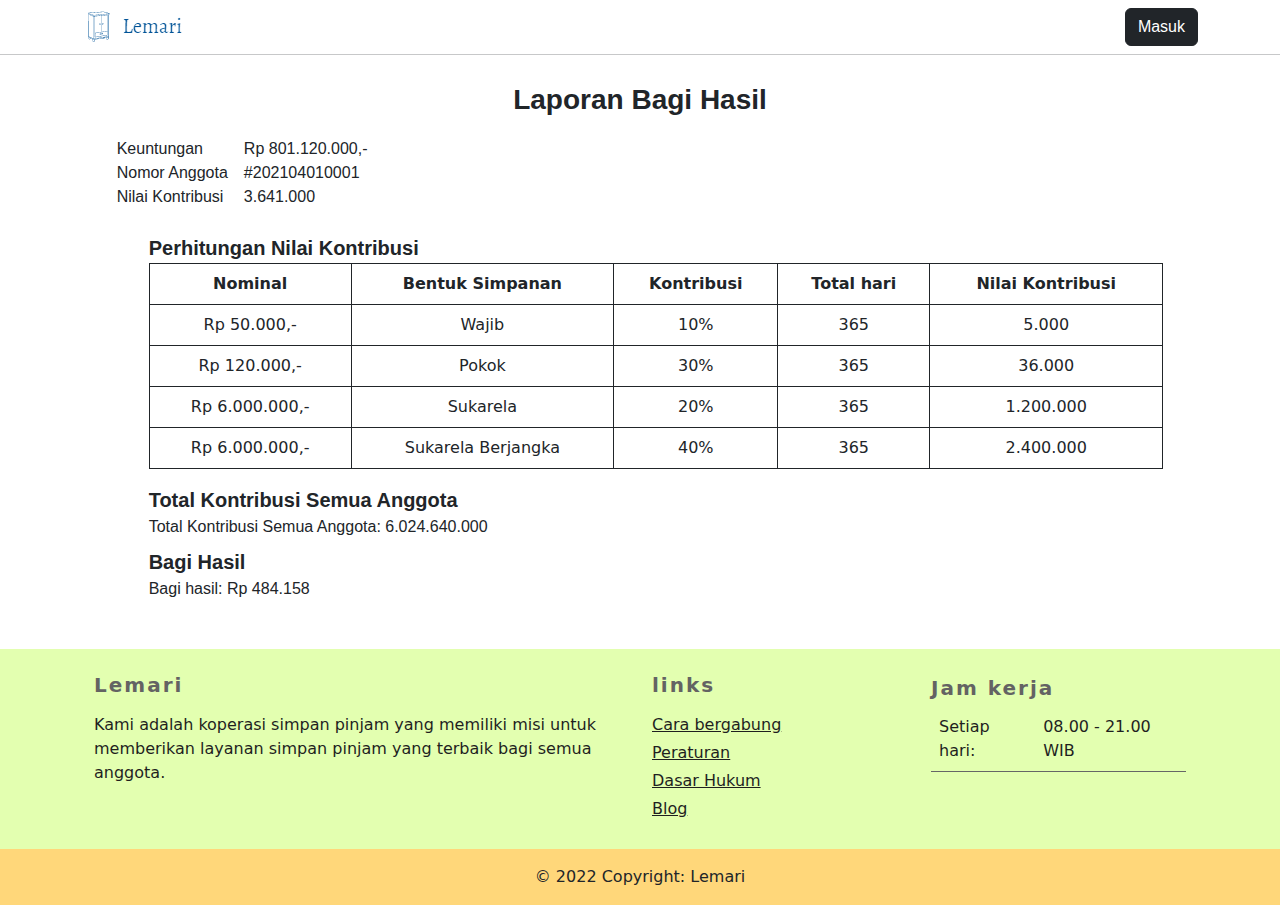
<file: public/laporan.html>
<!DOCTYPE html>
<html>
    <head>
        <title>Lemari | Laporan</title>
        <meta name="viewport" content="width=device-width, initial-scale=1.0">
        <link rel="icon" type="image/x-icon" href="./images/favicon.ico">
        <script type="text/javascript" src="https://ajax.googleapis.com/ajax/libs/jquery/3.6.1/jquery.min.js"></script>
        <script type="text/javascript" src="./bootstrap/js/bootstrap.bundle.js"></script>
        <link rel="stylesheet" type="text/css" href="./bootstrap/css/bootstrap.min.css">
		<link rel="stylesheet" type="text/css" href="./css/font.css">
		<link rel="stylesheet" type="text/css" href="./css/laporan.css">
    </head>
    <body class="d-flex flex-column min-vh-100">
        <div class="col-md-12 m-0 p-0" id="header">
            <nav class="navbar navbar-light navbar-expand-md bg-faded justify-content-center">
                <div class="container">
                    <a href="./index.html"><img src="./images/logo.png" alt="logo"></a>
                    <ul class="nav navbar-nav ms-auto w-auto justify-content-end">
                        <li class="nav-item" id="button-masuk">
                            <button id="button-masuk" class="btn btn-dark primary-font">Masuk</button>
                        </li>
                        <li class="nav-item dropdown" id="dropdown-button-akun">
                            <a class="nav-link" id="dropdown-akun" role="button" data-bs-toggle="dropdown" data-bs-auto-close="outside" aria-expanded="false">
                                <div id="nama-akun" class="primary-font d-flex align-items-center">Akun</div>
                            </a>
                            <ul class="dropdown-menu dropdown-menu-end" aria-labelledby="dropdown-akun">
                                <li><button id="button-detail-simpanan" class="dropdown-item primary-font fs-6">Detail simpanan</button></li>
                                <li><button id="button-detail-pinjaman" class="dropdown-item primary-font fs-6">Detail pinjaman</button></li>
                                <li><p class="dropdown-item primary-font fs-6 m-0">Simpanan: Rp 12.000.000,-</p></li>
                                <li><p class="dropdown-item primary-font fs-6 m-0">Pinjaman: Rp 0,-</p></li>
                                <li>
                                    <hr class="dropdown-divider">
                                </li>
                                <li><button id="button-keluar" class="dropdown-item primary-font fs-6">Keluar</button></li>
                            </ul>
                        </li>
                    </ul>
                </div>
            </nav>
        </div>
        <hr class="m-0"/>
        <div class="row mx-0 my-4 flex-grow-1">
            <div class="w-100 m-0 d-flex justify-content-center">
                <div class="col-md-10">
                    <p class="fs-3 fw-bold primary-font text-center">Laporan Bagi Hasil</p>
                    <div class="row">
                        <p class="fs-5 primary-font my-0" id="nama-akun-simpanan"></p>
                        <div class="d-flex">
                            <div class="w-auto">
                                <p class="fs-6 primary-font my-0">Keuntungan</p>
                                <p class="fs-6 primary-font my-0">Nomor Anggota </p>
                                <p class="fs-6 primary-font my-0">Nilai Kontribusi</p>
                            </div>
                            <div class="w-auto mx-3">
                                <p class="fs-6 primary-font my-0">Rp 801.120.000,-</p>
                                <p class="fs-6 primary-font my-0">#202104010001</p>
                                <p class="fs-6 primary-font my-0">3.641.000</p>
                            </div>
                        </div>
                    </div>
                    <ul class="ul-none my-4">
                        <li class="li-bold fs-5 my-2">
                            <p class="fs-5 fw-bold primary-font m-0">Perhitungan Nilai Kontribusi</p>
                            <table class="table table-bordered border-dark text-center fs-6">
                                <thead>
                                    <tr>
                                        <th scope="col">Nominal</th>
                                        <th scope="col">Bentuk Simpanan</th>
                                        <th scope="col">Kontribusi</th>
                                        <th scope="col">Total hari</th>
                                        <th scope="col">Nilai Kontribusi</th>
                                    </tr>
                                </thead>
                                <tbody>
                                    <tr>
                                        <td>Rp 50.000,-</td>
                                        <td>Wajib</td>
                                        <td>10%</td>
                                        <td>365</td>
                                        <td>5.000</td>
                                    </tr>
                                    <tr>
                                        <td>Rp 120.000,-</td>
                                        <td>Pokok</td>
                                        <td>30%</td>
                                        <td>365</td>
                                        <td>36.000</td>
                                    </tr>
                                    <tr>
                                        <td>Rp 6.000.000,-</td>
                                        <td>Sukarela</td>
                                        <td>20%</td>
                                        <td>365</td>
                                        <td>1.200.000</td>
                                    </tr>
                                    <tr>
                                        <td>Rp 6.000.000,-</td>
                                        <td>Sukarela Berjangka</td>
                                        <td>40%</td>
                                        <td>365</td>
                                        <td>2.400.000</td>
                                    </tr>
                                </tbody>
                            </table>
                        </li>
                        <li class="li-bold fs-5 my-2">
                            <p class="fs-5 fw-bold primary-font m-0">Total Kontribusi Semua Anggota</p>
                            <p class="fs-6 m-0 primary-font">Total Kontribusi Semua Anggota: 6.024.640.000</p>
                        </li>
                        <li class="li-bold fs-5 my-2">
                            <p class="fs-5 fw-bold primary-font m-0">Bagi Hasil</p>
                            <p class="fs-6 m-0 primary-font">Bagi hasil: Rp 484.158</p>
                        </li>
                    </ul>
                </div>
            </div>
        </div>
        <div class="p-0 m-0" style="background-color: #e3ffb0;" id="footer">
            <div class="container p-4">
                <div class="row">
                    <div class="col-lg-6 col-md-12">
                        <h5 class="mb-3 fs-5 fw-bold" style="letter-spacing: 2px; color: #636363;">Lemari</h5>
                        <p style="color: #1f1f1f">
                            Kami adalah koperasi simpan pinjam yang memiliki misi untuk memberikan layanan simpan pinjam yang terbaik bagi semua anggota.
                        </p>
                    </div>
                    <div class="col-lg-3 col-md-6">
                        <h5 class="mb-3 fs-5 fw-bold" style="letter-spacing: 2px; color: #636363;">links</h5>
                        <ul class="list-unstyled mb-0">
                            <li class="mb-1">
                                <a href="./bergabung.html" style="color: #1f1f1f;">Cara bergabung</a>
                            </li>
                            <li class="mb-1">
                                <a href="./peraturan.html" style="color: #1f1f1f;">Peraturan</a>
                            </li>
                            <li class="mb-1">
                                <a href="./hukum.html" style="color: #1f1f1f;">Dasar Hukum</a>
                            </li>
                            <li class="mb-1">
                                <a href="./blog.html" style="color: #1f1f1f;">Blog</a>
                            </li>
                        </ul>
                    </div>
                    <div class="col-lg-3 col-md-6">
                        <p class="mb-1 fs-5 fw-bold" style="letter-spacing: 2px; color: #636363;">Jam kerja</p>
                        <table class="table" style="color: #1f1f1f; border-color: #666;">
                            <tbody>
                                <tr>
                                    <td>Setiap hari:</td>
                                    <td>08.00 - 21.00 WIB</td>
                                </tr>
                            </tbody>
                        </table>
                    </div>
                </div>
            </div>
            <div class="text-center p-3" style="background-color: #ffd77a;">
                © 2022 Copyright: Lemari</a>
            </div>
        </div>
        <script type="text/javascript" src="./laporan.js"></script>
    </body>
</html>
</file>
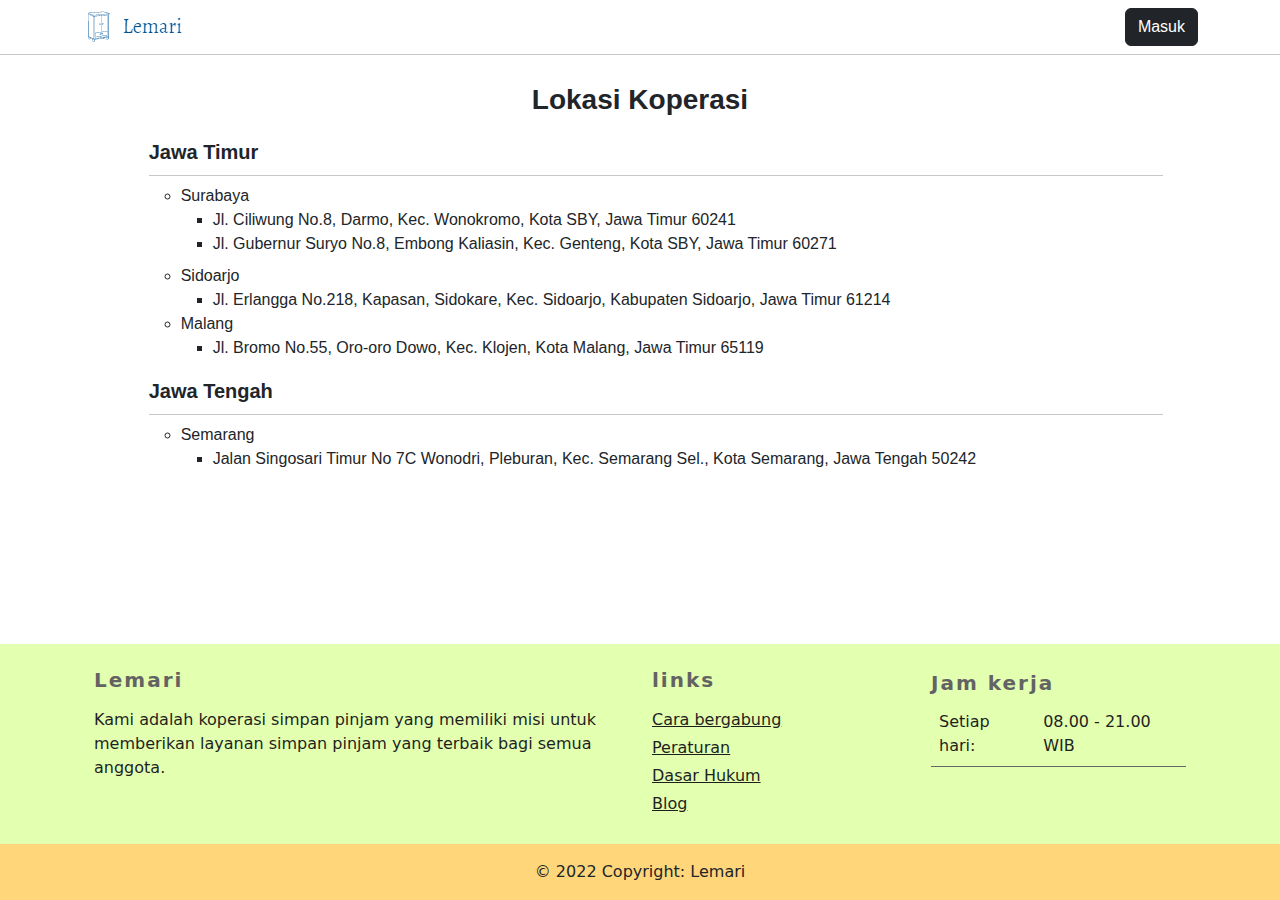
<file: public/lokasi.html>
<!DOCTYPE html>
<html>
    <head>
        <title>Lemari | Lokasi</title>
        <meta name="viewport" content="width=device-width, initial-scale=1.0">
        <link rel="icon" type="image/x-icon" href="./images/favicon.ico">
        <script type="text/javascript" src="https://ajax.googleapis.com/ajax/libs/jquery/3.6.1/jquery.min.js"></script>
        <script type="text/javascript" src="./bootstrap/js/bootstrap.bundle.js"></script>
        <link rel="stylesheet" type="text/css" href="./bootstrap/css/bootstrap.min.css">
        <link rel="stylesheet" type="text/css" href="./css/lokasi.css">
		<link rel="stylesheet" type="text/css" href="./css/font.css">
    </head>
    <body class="d-flex flex-column min-vh-100">
        <div class="col-md-12 m-0 p-0" id="header">
            <nav class="navbar navbar-light navbar-expand-md bg-faded justify-content-center">
                <div class="container">
                    <a href="./index.html"><img src="./images/logo.png" alt="logo"></a>
                    <ul class="nav navbar-nav ms-auto w-auto justify-content-end">
                        <li class="nav-item" id="button-masuk">
                            <button id="button-masuk" class="btn btn-dark primary-font">Masuk</button>
                        </li>
                        <li class="nav-item dropdown" id="dropdown-button-akun">
                            <a class="nav-link" id="dropdown-akun" role="button" data-bs-toggle="dropdown" data-bs-auto-close="outside" aria-expanded="false">
                                <div id="nama-akun" class="primary-font d-flex align-items-center">Akun</div>
                            </a>
                            <ul class="dropdown-menu dropdown-menu-end" aria-labelledby="dropdown-akun">
                                <li><button id="button-detail-simpanan" class="dropdown-item primary-font fs-6">Detail simpanan</button></li>
                                <li><button id="button-detail-pinjaman" class="dropdown-item primary-font fs-6">Detail pinjaman</button></li>
                                <li><p class="dropdown-item primary-font fs-6 m-0">Simpanan: Rp 12.000.000,-</p></li>
                                <li><p class="dropdown-item primary-font fs-6 m-0">Pinjaman: Rp 0,-</p></li>
                                <li>
                                    <hr class="dropdown-divider">
                                </li>
                                <li><button id="button-keluar" class="dropdown-item primary-font fs-6">Keluar</button></li>
                            </ul>
                        </li>
                    </ul>
                </div>
            </nav>
        </div>
        <hr class="m-0"/>
        <div class="row mx-0 my-4 flex-grow-1">
            <div class="w-100 m-0 d-flex justify-content-center">
                <div class="col-md-10">
                    <p class="fs-3 fw-bold primary-font text-center">Lokasi Koperasi</p>
                    <ul class="ul-none">
                        <li class="primary-font my-3">
                            <p class="fs-5 fw-bold my-2">Jawa Timur</p>
                            <hr class="m-0">
                            <ul class="m-0">
                                <li class=" my-2">
                                    <p class="fs-6 m-0">Surabaya</p>
                                    <ul class="m-0">
                                        <li>
                                            <p class="fs-6 m-0">Jl. Ciliwung No.8, Darmo, Kec. Wonokromo, Kota SBY, Jawa Timur 60241</p>
                                        </li>
                                        <li>
                                            <p class="fs-6 m-0">Jl. Gubernur Suryo No.8, Embong Kaliasin, Kec. Genteng, Kota SBY, Jawa Timur 60271</p>
                                        </li>
                                    </ul>
                                </li>
                                <li>
                                    <p class="fs-6 m-0">Sidoarjo</p>
                                    <ul class="m-0">
                                        <li>
                                            <p class="fs-6 m-0">Jl. Erlangga No.218, Kapasan, Sidokare, Kec. Sidoarjo, Kabupaten Sidoarjo, Jawa Timur 61214</p>
                                        </li>
                                    </ul>
                                </li>
                                <li>
                                    <p class="fs-6 m-0">Malang</p>
                                    <ul class="m-0">
                                        <li>
                                            <p class="fs-6 m-0">Jl. Bromo No.55, Oro-oro Dowo, Kec. Klojen, Kota Malang, Jawa Timur 65119</p>
                                        </li>
                                    </ul>
                                </li>
                            </ul>
                        </li>
                        <li class="primary-font my-3">
                            <p class="fs-5 fw-bold my-2">Jawa Tengah</p>
                            <hr class="m-0">
                            <ul class="m-0">
                                <li class=" my-2">
                                    <p class="fs-6 m-0">Semarang</p>
                                    <ul class="m-0">
                                        <li>
                                            <p class="fs-6 m-0">Jalan Singosari Timur No 7C Wonodri, Pleburan, Kec. Semarang Sel., Kota Semarang, Jawa Tengah 50242</p>
                                        </li>
                                    </ul>
                                </li>
                            </ul>
                        </li>
                    </ul>
                </div>
            </div>
        </div>
        <div class="p-0 m-0" style="background-color: #e3ffb0;" id="footer">
            <div class="container p-4">
                <div class="row">
                    <div class="col-lg-6 col-md-12">
                        <h5 class="mb-3 fs-5 fw-bold" style="letter-spacing: 2px; color: #636363;">Lemari</h5>
                        <p style="color: #1f1f1f">
                            Kami adalah koperasi simpan pinjam yang memiliki misi untuk memberikan layanan simpan pinjam yang terbaik bagi semua anggota.
                        </p>
                    </div>
                    <div class="col-lg-3 col-md-6">
                        <h5 class="mb-3 fs-5 fw-bold" style="letter-spacing: 2px; color: #636363;">links</h5>
                        <ul class="list-unstyled mb-0">
                            <li class="mb-1">
                                <a href="./bergabung.html" style="color: #1f1f1f;">Cara bergabung</a>
                            </li>
                            <li class="mb-1">
                                <a href="./peraturan.html" style="color: #1f1f1f;">Peraturan</a>
                            </li>
                            <li class="mb-1">
                                <a href="./hukum.html" style="color: #1f1f1f;">Dasar Hukum</a>
                            </li>
                            <li class="mb-1">
                                <a href="./blog.html" style="color: #1f1f1f;">Blog</a>
                            </li>
                        </ul>
                    </div>
                    <div class="col-lg-3 col-md-6">
                        <p class="mb-1 fs-5 fw-bold" style="letter-spacing: 2px; color: #636363;">Jam kerja</p>
                        <table class="table" style="color: #1f1f1f; border-color: #666;">
                            <tbody>
                                <tr>
                                    <td>Setiap hari:</td>
                                    <td>08.00 - 21.00 WIB</td>
                                </tr>
                            </tbody>
                        </table>
                    </div>
                </div>
            </div>
            <div class="text-center p-3" style="background-color: #ffd77a;">
                © 2022 Copyright: Lemari</a>
            </div>
        </div>
        <script type="text/javascript" src="./lokasi.js"></script>
    </body>
</html>
</file>
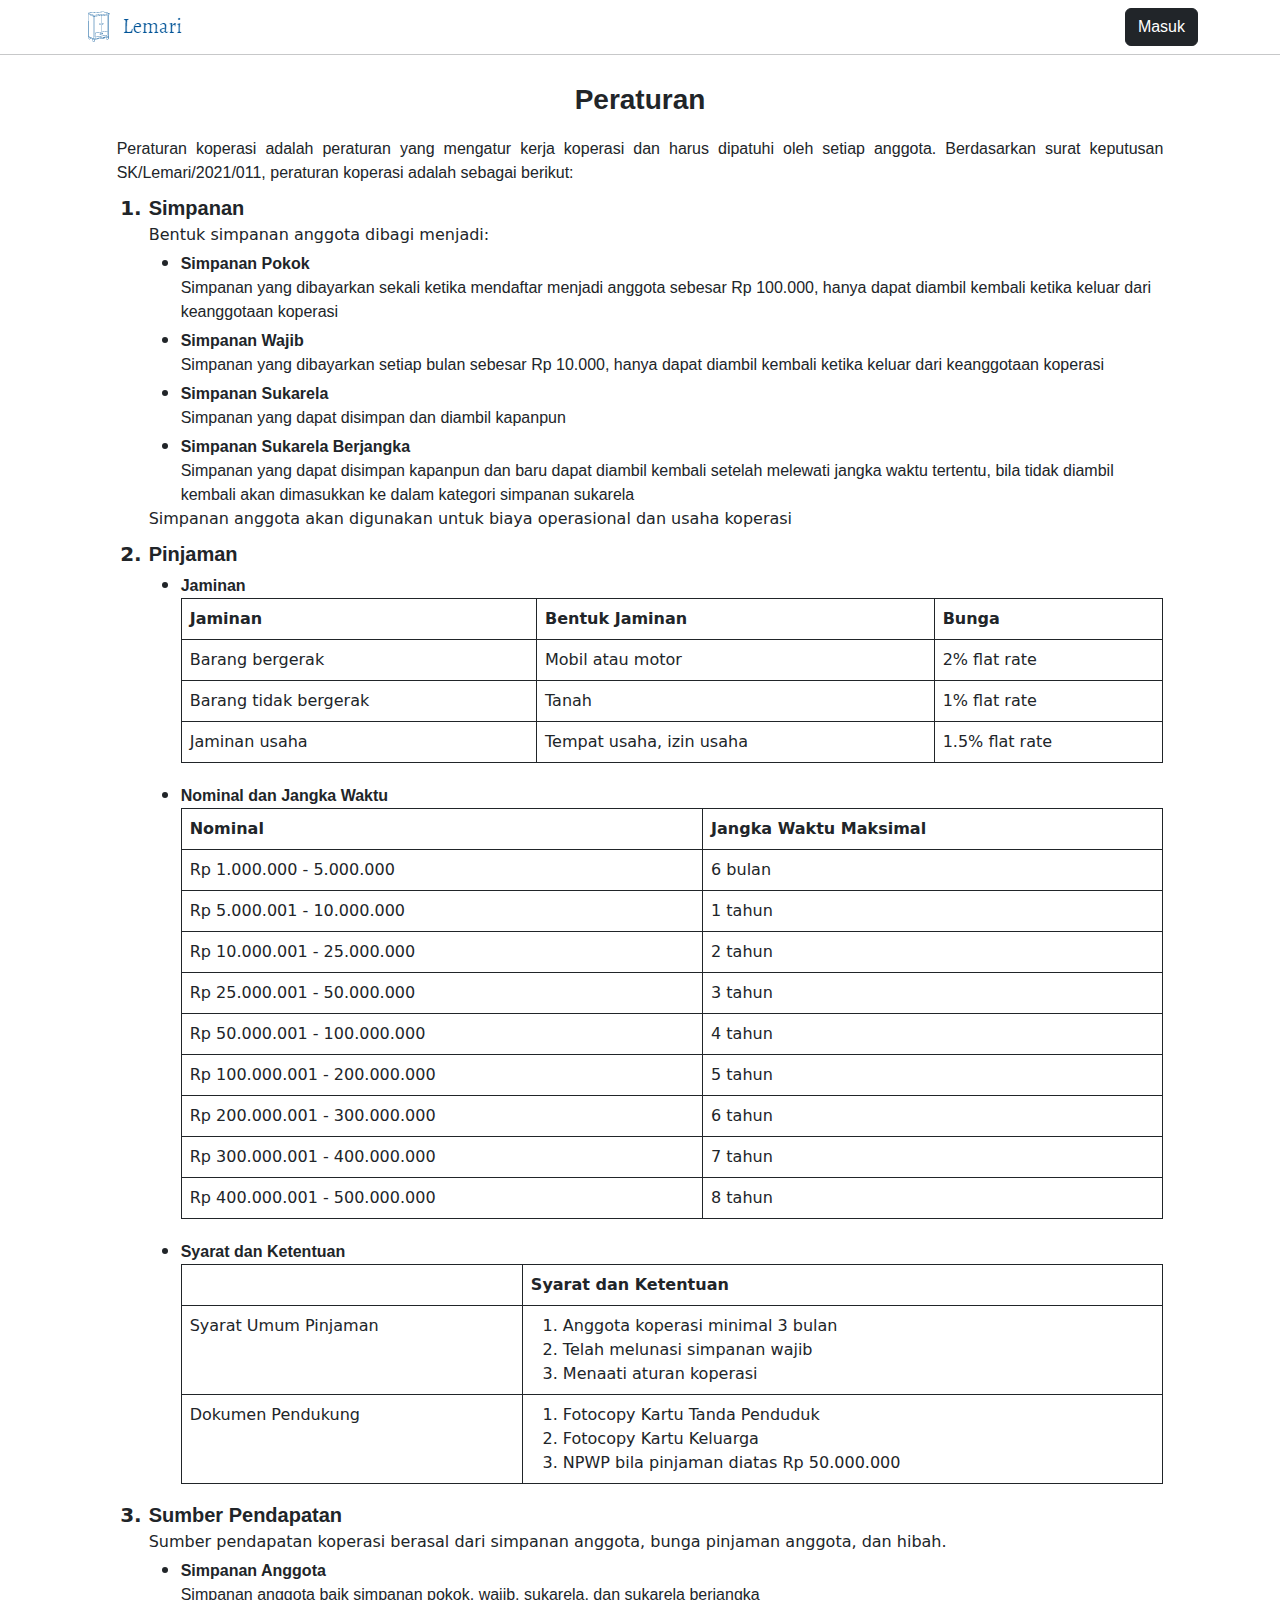
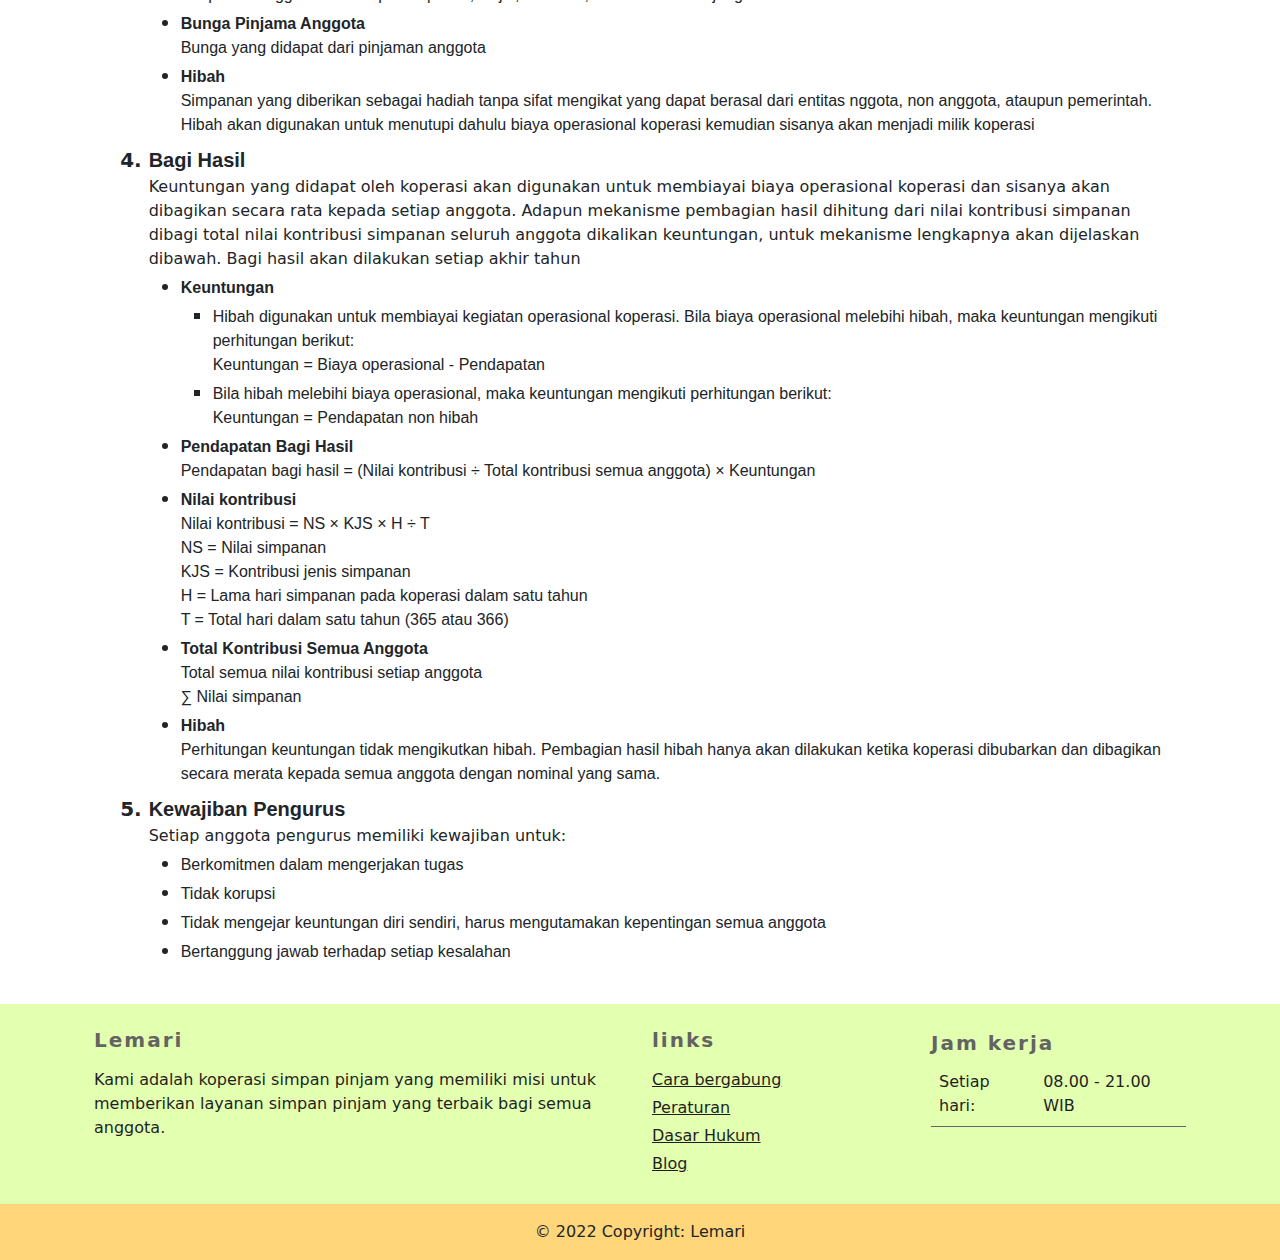
<file: public/peraturan.html>
<!DOCTYPE html>
<html>
    <head>
        <title>Lemari | Peraturan</title>
        <meta name="viewport" content="width=device-width, initial-scale=1.0">
        <link rel="icon" type="image/x-icon" href="./images/favicon.ico">
        <script type="text/javascript" src="https://ajax.googleapis.com/ajax/libs/jquery/3.6.1/jquery.min.js"></script>
        <script type="text/javascript" src="./bootstrap/js/bootstrap.bundle.js"></script>
        <link rel="stylesheet" type="text/css" href="./bootstrap/css/bootstrap.min.css">
		<link rel="stylesheet" type="text/css" href="./css/font.css">
		<link rel="stylesheet" type="text/css" href="./css/peraturan.css">
    </head>
    <body class="d-flex flex-column min-vh-100">
        <div class="col-md-12 m-0 p-0" id="header">
            <nav class="navbar navbar-light navbar-expand-md bg-faded justify-content-center">
                <div class="container">
                    <a href="./index.html"><img src="./images/logo.png" alt="logo"></a>
                    <ul class="nav navbar-nav ms-auto w-auto justify-content-end">
                        <li class="nav-item" id="button-masuk">
                            <button id="button-masuk" class="btn btn-dark primary-font">Masuk</button>
                        </li>
                        <li class="nav-item dropdown" id="dropdown-button-akun">
                            <a class="nav-link" id="dropdown-akun" role="button" data-bs-toggle="dropdown" data-bs-auto-close="outside" aria-expanded="false">
                                <div id="nama-akun" class="primary-font d-flex align-items-center">Akun</div>
                            </a>
                            <ul class="dropdown-menu dropdown-menu-end" aria-labelledby="dropdown-akun">
                                <li><button id="button-detail-simpanan" class="dropdown-item primary-font fs-6">Detail simpanan</button></li>
                                <li><button id="button-detail-pinjaman" class="dropdown-item primary-font fs-6">Detail pinjaman</button></li>
                                <li><p class="dropdown-item primary-font fs-6 m-0">Simpanan: Rp 12.000.000,-</p></li>
                                <li><p class="dropdown-item primary-font fs-6 m-0">Pinjaman: Rp 0,-</p></li>
                                <li>
                                    <hr class="dropdown-divider">
                                </li>
                                <li><button id="button-keluar" class="dropdown-item primary-font fs-6">Keluar</button></li>
                            </ul>
                        </li>
                    </ul>
                </div>
            </nav>
        </div>
        <hr class="m-0"/>
        <div class="row mx-0 my-4 flex-grow-1">
            <div class="w-100 m-0 d-flex justify-content-center">
                <div class="col-md-10">
                    <p class="fs-3 fw-bold primary-font text-center">Peraturan</p>
                    <p class="fs-6 primary-font m-0" style="text-align: justify;">
                        Peraturan koperasi adalah peraturan yang mengatur kerja koperasi dan harus dipatuhi oleh setiap anggota. Berdasarkan surat keputusan SK/Lemari/2021/011, peraturan koperasi adalah sebagai berikut:
                        <ol>
                            <section id="simpanan">
                                <li class="li-bold fs-5 my-2">
                                    <p class="fs-5 fw-bold primary-font m-0">Simpanan</p>
                                    <p class="fs-6 m-0">Bentuk simpanan anggota dibagi menjadi:</p>
                                    <ul>
                                        <li class="item-daftar-aturan">
                                            <p class="m-0 fs-6 fw-bold primary-font">Simpanan Pokok</p>
                                            <p class="m-0 fs-6 primary-font">Simpanan yang dibayarkan sekali ketika mendaftar menjadi anggota sebesar Rp 100.000, hanya dapat diambil kembali ketika keluar dari keanggotaan koperasi</p>
                                        </li>
                                        <li class="item-daftar-aturan">
                                            <p class="m-0 fs-6 fw-bold primary-font">Simpanan Wajib</p>
                                            <p class="m-0 fs-6 primary-font">Simpanan yang dibayarkan setiap bulan sebesar Rp 10.000, hanya dapat diambil kembali ketika keluar dari keanggotaan koperasi</p>
                                        </li>
                                        <li class="item-daftar-aturan">
                                            <p class="m-0 fs-6 fw-bold primary-font">Simpanan Sukarela</p>
                                            <p class="m-0 fs-6 primary-font">Simpanan yang dapat disimpan dan diambil kapanpun</p>
                                        </li>
                                        <li class="item-daftar-aturan">
                                            <p class="m-0 fs-6 fw-bold primary-font">Simpanan Sukarela Berjangka</p>
                                            <p class="m-0 fs-6 primary-font">Simpanan yang dapat disimpan kapanpun dan baru dapat diambil kembali setelah melewati jangka waktu tertentu, bila tidak diambil kembali akan dimasukkan ke dalam kategori simpanan sukarela</p>
                                        </li>
                                    </ul>
                                    <p class="fs-6 m-0">Simpanan anggota akan digunakan untuk biaya operasional dan usaha koperasi</p>
                                </li>
                            </section>
                            <section id="pinjaman">
                                <li class="li-bold fs-5 my-2">
                                    <p class="fs-5 fw-bold primary-font m-0">Pinjaman</p>
                                    <ul>
                                        <li class="item-daftar-aturan">
                                            <p class="m-0 fs-6 fw-bold primary-font">Jaminan</p>
                                            <table class="table table-bordered border-dark">
                                                <thead>
                                                    <tr>
                                                        <th scope="col" class="fs-6 fw-bold">Jaminan</th>
                                                        <th scope="col" class="fs-6 fw-bold">Bentuk Jaminan</th>
                                                        <th scope="col" class="fs-6 fw-bold">Bunga</th>
                                                    </tr>
                                                </thead>
                                                <tbody>
                                                    <tr>
                                                        <td class="fs-6">Barang bergerak</td>
                                                        <td class="fs-6">Mobil atau motor</td>
                                                        <td class="fs-6">2% flat rate</td>
                                                    </tr>
                                                    <tr>
                                                        <td class="fs-6">Barang tidak bergerak</td>
                                                        <td class="fs-6">Tanah</td>
                                                        <td class="fs-6">1% flat rate</td>
                                                    </tr>
                                                    <tr>
                                                        <td class="fs-6">Jaminan usaha</td>
                                                        <td class="fs-6">Tempat usaha, izin usaha</td>
                                                        <td class="fs-6">1.5% flat rate</td>
                                                    </tr>
                                                </tbody>
                                            </table>
                                        </li>
                                        <li class="item-daftar-aturan">
                                            <p class="m-0 fs-6 fw-bold primary-font">Nominal dan Jangka Waktu</p>
                                            <table class="table table-bordered border-dark">
                                                <thead>
                                                    <tr>
                                                        <th scope="col" class="fs-6 fw-bold">Nominal</th>
                                                        <th scope="col" class="fs-6 fw-bold">Jangka Waktu Maksimal</th>
                                                    </tr>
                                                </thead>
                                                <tbody>
                                                    <tr>
                                                        <td class="fs-6">Rp 1.000.000 - 5.000.000</td>
                                                        <td class="fs-6">6 bulan</td>
                                                    </tr>
                                                    <tr>
                                                        <td class="fs-6">Rp 5.000.001 - 10.000.000</td>
                                                        <td class="fs-6">1 tahun</td>
                                                    </tr>
                                                    <tr>
                                                        <td class="fs-6">Rp 10.000.001 - 25.000.000</td>
                                                        <td class="fs-6">2 tahun</td>
                                                    </tr>
                                                    <tr>
                                                        <td class="fs-6">Rp 25.000.001 - 50.000.000</td>
                                                        <td class="fs-6">3 tahun</td>
                                                    </tr>
                                                    <tr>
                                                        <td class="fs-6">Rp 50.000.001 - 100.000.000</td>
                                                        <td class="fs-6">4 tahun</td>
                                                    </tr>
                                                    <tr>
                                                        <td class="fs-6">Rp 100.000.001 - 200.000.000</td>
                                                        <td class="fs-6">5 tahun</td>
                                                    </tr>
                                                    <tr>
                                                        <td class="fs-6">Rp 200.000.001 - 300.000.000</td>
                                                        <td class="fs-6">6 tahun</td>
                                                    </tr>
                                                    <tr>
                                                        <td class="fs-6">Rp 300.000.001 - 400.000.000</td>
                                                        <td class="fs-6">7 tahun</td>
                                                    </tr>
                                                    <tr>
                                                        <td class="fs-6">Rp 400.000.001 - 500.000.000</td>
                                                        <td class="fs-6">8 tahun</td>
                                                    </tr>
                                                </tbody>
                                            </table>
                                        </li>
                                        <li class="item-daftar-aturan">
                                            <p class="m-0 fs-6 fw-bold primary-font">Syarat dan Ketentuan</p>
                                            <table class="table table-bordered border-dark">
                                                <thead>
                                                    <tr>
                                                        <th scope="col" class="fs-6 fw-bold"></th>
                                                        <th scope="col" class="fs-6 fw-bold">Syarat dan Ketentuan</th>
                                                    </tr>
                                                </thead>
                                                <tbody>
                                                    <tr>
                                                        <td class="fs-6">Syarat Umum Pinjaman</td>
                                                        <td class="fs-6">
                                                            <ol>
                                                                <li>Anggota koperasi minimal 3 bulan</li>
                                                                <li>Telah melunasi simpanan wajib</li>
                                                                <li>Menaati aturan koperasi</li>
                                                            </ol>
                                                        </td>
                                                    </tr>
                                                    <tr>
                                                        <td class="fs-6">Dokumen Pendukung</td>
                                                        <td class="fs-6">
                                                            <ol>
                                                                <li>Fotocopy Kartu Tanda Penduduk</li>
                                                                <li>Fotocopy Kartu Keluarga</li>
                                                                <li>NPWP bila pinjaman diatas Rp 50.000.000</li>
                                                            </ol>
                                                        </td>
                                                    </tr>
                                                </tbody>
                                            </table>
                                        </li>
                                    </ul>
                                </li>
                            </section>
                            <section id="sumber_pendapatan">
                                <li class="li-bold fs-5 my-2">
                                    <p class="fs-5 fw-bold primary-font m-0">Sumber Pendapatan</p>
                                    <p class="fs-6 m-0">Sumber pendapatan koperasi berasal dari simpanan anggota, bunga pinjaman anggota, dan hibah.</p>
                                    <ul>
                                        <li class="item-daftar-aturan">
                                            <p class="m-0 fs-6 fw-bold primary-font">Simpanan Anggota</p>
                                            <p class="m-0 fs-6 primary-font">Simpanan anggota baik simpanan pokok, wajib, sukarela, dan sukarela berjangka</p>
                                        </li>
                                        <li class="item-daftar-aturan">
                                            <p class="m-0 fs-6 fw-bold primary-font">Bunga Pinjama Anggota</p>
                                            <p class="m-0 fs-6 primary-font">Bunga yang didapat dari pinjaman anggota</p>
                                        </li>
                                        <li class="item-daftar-aturan">
                                            <p class="m-0 fs-6 fw-bold primary-font">Hibah</p>
                                            <p class="m-0 fs-6 primary-font">Simpanan yang diberikan sebagai hadiah tanpa sifat mengikat yang dapat berasal dari entitas nggota, non anggota, ataupun pemerintah. Hibah akan digunakan untuk menutupi dahulu biaya operasional koperasi kemudian sisanya akan menjadi milik koperasi</p>
                                        </li>
                                    </ul>
                                </li>
                            </section>
                            <section id="bagi_hasil">
                                <li class="li-bold fs-5 my-2">
                                    <p class="fs-5 fw-bold primary-font m-0">Bagi Hasil</p>
                                    <p class="fs-6 m-0">Keuntungan yang didapat oleh koperasi akan digunakan untuk membiayai biaya operasional koperasi dan sisanya akan dibagikan secara rata kepada setiap anggota. Adapun mekanisme pembagian hasil dihitung dari nilai kontribusi simpanan dibagi total nilai kontribusi simpanan seluruh anggota dikalikan keuntungan, untuk mekanisme lengkapnya akan dijelaskan dibawah. Bagi hasil akan dilakukan setiap akhir tahun</p>
                                    <ul>
                                        <li class="item-daftar-aturan">
                                            <p class="m-0 fs-6 fw-bold primary-font">Keuntungan</p>
                                            <ul>
                                                <li>
                                                    <p class="m-0 fs-6 primary-font">Hibah digunakan untuk membiayai kegiatan operasional koperasi. Bila biaya operasional melebihi hibah, maka keuntungan mengikuti perhitungan berikut:</p>
                                                    <p class="m-0 fs-6 primary-font">Keuntungan = Biaya operasional - Pendapatan</p>
                                                </li>
                                                <li>
                                                    <p class="m-0 fs-6 primary-font">Bila hibah melebihi biaya operasional, maka keuntungan mengikuti perhitungan berikut:</p>
                                                    <p class="m-0 fs-6 primary-font">Keuntungan = Pendapatan non hibah</p>
                                                </li>
                                            </ul>
                                        </li>
                                        <li class="item-daftar-aturan">
                                            <p class="m-0 fs-6 fw-bold primary-font">Pendapatan Bagi Hasil</p>
                                            <p class="m-0 fs-6 primary-font">Pendapatan bagi hasil = (Nilai kontribusi &divide; Total kontribusi semua anggota) &times; Keuntungan</p>
                                        </li>
                                        <li class="item-daftar-aturan">
                                            <p class="m-0 fs-6 fw-bold primary-font">Nilai kontribusi</p>
                                            <p class="m-0 fs-6 primary-font">Nilai kontribusi = NS &times; KJS &times; H &divide; T </p>
                                            <p class="m-0 fs-6 primary-font">NS = Nilai simpanan</p>
                                            <p class="m-0 fs-6 primary-font">KJS = Kontribusi jenis simpanan</p>
                                            <p class="m-0 fs-6 primary-font">H = Lama hari simpanan pada koperasi dalam satu tahun</p>
                                            <p class="m-0 fs-6 primary-font">T = Total hari dalam satu tahun (365 atau 366)</p>
                                        </li>
                                        <li class="item-daftar-aturan">
                                            <p class="m-0 fs-6 fw-bold primary-font">Total Kontribusi Semua Anggota</p>
                                            <p class="m-0 fs-6 primary-font">Total semua nilai kontribusi setiap anggota</p>
                                            <p class="m-0 fs-6 primary-font">&sum; Nilai simpanan</p>
                                        </li>
                                        <li class="item-daftar-aturan">
                                            <p class="m-0 fs-6 fw-bold primary-font">Hibah</p>
                                            <p class="m-0 fs-6 primary-font">Perhitungan keuntungan tidak mengikutkan hibah. Pembagian hasil hibah hanya akan dilakukan ketika koperasi dibubarkan dan dibagikan secara merata kepada semua anggota dengan nominal yang sama.</p>
                                        </li>
                                    </ul>
                                </li>
                            </section>
                            <section id="kewajiban_pengurus">
                                <li class="li-bold fs-5 my-2">
                                    <p class="fs-5 fw-bold primary-font m-0">Kewajiban Pengurus</p>
                                    <p class="fs-6 m-0">Setiap anggota pengurus memiliki kewajiban untuk:</p>
                                    <ul>
                                        <li class="item-daftar-aturan">
                                            <p class="m-0 fs-6 primary-font">Berkomitmen dalam mengerjakan tugas</p>
                                        </li>
                                        <li class="item-daftar-aturan">
                                            <p class="m-0 fs-6 primary-font">Tidak korupsi</p>
                                        </li>
                                        <li class="item-daftar-aturan">
                                            <p class="m-0 fs-6 primary-font">Tidak mengejar keuntungan diri sendiri, harus mengutamakan kepentingan semua anggota</p>
                                        </li>
                                        <li class="item-daftar-aturan">
                                            <p class="m-0 fs-6 primary-font">Bertanggung jawab terhadap setiap kesalahan</p>
                                        </li>
                                    </ul>
                                </li>
                            </section>
                        </ol>
                    </p>
                </div>
            </div>
        </div>
        <div class="p-0 m-0" style="background-color: #e3ffb0;" id="footer">
            <div class="container p-4">
                <div class="row">
                    <div class="col-lg-6 col-md-12">
                        <h5 class="mb-3 fs-5 fw-bold" style="letter-spacing: 2px; color: #636363;">Lemari</h5>
                        <p style="color: #1f1f1f">
                            Kami adalah koperasi simpan pinjam yang memiliki misi untuk memberikan layanan simpan pinjam yang terbaik bagi semua anggota.
                        </p>
                    </div>
                    <div class="col-lg-3 col-md-6">
                        <h5 class="mb-3 fs-5 fw-bold" style="letter-spacing: 2px; color: #636363;">links</h5>
                        <ul class="list-unstyled mb-0">
                            <li class="mb-1">
                                <a href="./bergabung.html" style="color: #1f1f1f;">Cara bergabung</a>
                            </li>
                            <li class="mb-1">
                                <a href="./peraturan.html" style="color: #1f1f1f;">Peraturan</a>
                            </li>
                            <li class="mb-1">
                                <a href="./hukum.html" style="color: #1f1f1f;">Dasar Hukum</a>
                            </li>
                            <li class="mb-1">
                                <a href="./blog.html" style="color: #1f1f1f;">Blog</a>
                            </li>
                        </ul>
                    </div>
                    <div class="col-lg-3 col-md-6">
                        <p class="mb-1 fs-5 fw-bold" style="letter-spacing: 2px; color: #636363;">Jam kerja</p>
                        <table class="table" style="color: #1f1f1f; border-color: #666;">
                            <tbody>
                                <tr>
                                    <td>Setiap hari:</td>
                                    <td>08.00 - 21.00 WIB</td>
                                </tr>
                            </tbody>
                        </table>
                    </div>
                </div>
            </div>
            <div class="text-center p-3" style="background-color: #ffd77a;">
                © 2022 Copyright: Lemari</a>
            </div>
        </div>
        <script type="text/javascript" src="./peraturan.js"></script>
    </body>
</html>
</file>
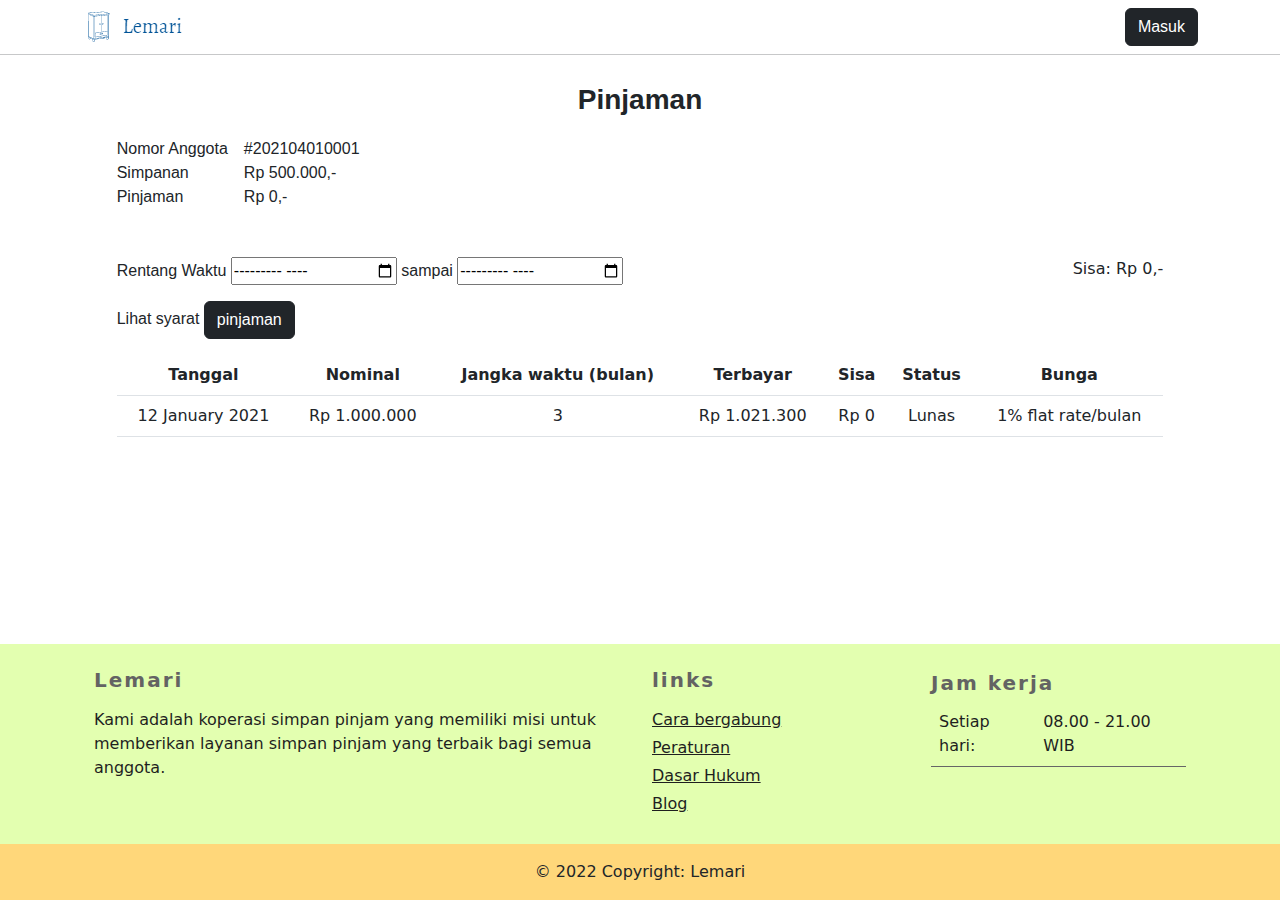
<file: public/pinjaman.html>
<!DOCTYPE html>
<html>
    <head>
        <title>Lemari | Pinjaman</title>
        <meta name="viewport" content="width=device-width, initial-scale=1.0">
        <link rel="icon" type="image/x-icon" href="./images/favicon.ico">
        <script type="text/javascript" src="https://ajax.googleapis.com/ajax/libs/jquery/3.6.1/jquery.min.js"></script>
        <script type="text/javascript" src="./bootstrap/js/bootstrap.bundle.js"></script>
        <link rel="stylesheet" type="text/css" href="./bootstrap/css/bootstrap.min.css">
		<link rel="stylesheet" type="text/css" href="./css/font.css">
    </head>
    <body class="d-flex flex-column min-vh-100">
        <div class="col-md-12 m-0 p-0" id="header">
            <nav class="navbar navbar-light navbar-expand-md bg-faded justify-content-center">
                <div class="container">
                    <a href="./index.html"><img src="./images/logo.png" alt="logo"></a>
                    <ul class="nav navbar-nav ms-auto w-auto justify-content-end">
                        <li class="nav-item" id="button-masuk">
                            <button id="button-masuk" class="btn btn-dark primary-font">Masuk</button>
                        </li>
                        <li class="nav-item dropdown" id="dropdown-button-akun">
                            <a class="nav-link" id="dropdown-akun" role="button" data-bs-toggle="dropdown" data-bs-auto-close="outside" aria-expanded="false">
                                <div id="nama-akun" class="primary-font d-flex align-items-center">Akun</div>
                            </a>
                            <ul class="dropdown-menu dropdown-menu-end" aria-labelledby="dropdown-akun">
                                <li><button id="button-detail-simpanan" class="dropdown-item primary-font fs-6">Detail simpanan</button></li>
                                <li><button id="button-detail-pinjaman" class="dropdown-item primary-font fs-6">Detail pinjaman</button></li>
                                <li><p class="dropdown-item primary-font fs-6 m-0">Simpanan: Rp 12.000.000,-</p></li>
                                <li><p class="dropdown-item primary-font fs-6 m-0">Pinjaman: Rp 0,-</p></li>
                                <li>
                                    <hr class="dropdown-divider">
                                </li>
                                <li><button id="button-keluar" class="dropdown-item primary-font fs-6">Keluar</button></li>
                            </ul>
                        </li>
                    </ul>
                </div>
            </nav>
        </div>
        <hr class="m-0"/>
        <div class="row mx-0 my-4 flex-grow-1">
            <div class="w-100 m-0 d-flex justify-content-center">
                <div class="col-md-10">
                    <p class="fs-3 fw-bold primary-font text-center">Pinjaman</p>
                    <div class="row">
                        <p class="fs-5 primary-font my-0" id="nama-akun-simpanan"></p>
                        <div class="d-flex">
                            <div class="w-auto">
                                <p class="fs-6 primary-font my-0">Nomor Anggota</p>
                                <p class="fs-6 primary-font my-0">Simpanan </p>
                                <p class="fs-6 primary-font my-0">Pinjaman </p>
                            </div>
                            <div class="w-auto mx-3">
                                <p class="fs-6 primary-font my-0">#202104010001</p>
                                <p class="fs-6 primary-font my-0">Rp 500.000,-</p>
                                <p class="fs-6 primary-font my-0">Rp 0,-</p>
                            </div>
                        </div>
                        <div class="d-flex justify-content-between mt-5">
                            <p class="fs-6 primary-font">Rentang Waktu <input type="month"/> sampai <input type="month"/></p>
                            <p>Sisa: Rp 0,-</p>
                        </div>
                        <div class="d-flex justify-content-start">
                            <p class="fs-6 primary-font">Lihat syarat <button class="btn btn-dark primary-font" id="button-syarat-pinjaman">pinjaman</button></p>
                        </div>
                    </div>
                    <table class="table text-center">
                        <thead>
                            <tr>
                                <th scope="col">Tanggal</th>
                                <th scope="col">Nominal</th>
                                <th scope="col">Jangka waktu (bulan)</th>
                                <th scope="col">Terbayar</th>
                                <th scope="col">Sisa</th>
                                <th scope="col">Status</th>
                                <th scope="col">Bunga</th>
                            </tr>
                        </thead>
                        <tbody>
                            <tr>
                                <td>12 January 2021</td>
                                <td>Rp 1.000.000</td>
                                <td>3</td>
                                <td>Rp 1.021.300</td>
                                <td>Rp 0</td>
                                <td>Lunas</td>
                                <td>1% flat rate/bulan</td>
                            </tr>
                        </tbody>
                    </table>
                </div>
            </div>
        </div>
        <div class="p-0 m-0" style="background-color: #e3ffb0;" id="footer">
            <div class="container p-4">
                <div class="row">
                    <div class="col-lg-6 col-md-12">
                        <h5 class="mb-3 fs-5 fw-bold" style="letter-spacing: 2px; color: #636363;">Lemari</h5>
                        <p style="color: #1f1f1f">
                            Kami adalah koperasi simpan pinjam yang memiliki misi untuk memberikan layanan simpan pinjam yang terbaik bagi semua anggota.
                        </p>
                    </div>
                    <div class="col-lg-3 col-md-6">
                        <h5 class="mb-3 fs-5 fw-bold" style="letter-spacing: 2px; color: #636363;">links</h5>
                        <ul class="list-unstyled mb-0">
                            <li class="mb-1">
                                <a href="./bergabung.html" style="color: #1f1f1f;">Cara bergabung</a>
                            </li>
                            <li class="mb-1">
                                <a href="./peraturan.html" style="color: #1f1f1f;">Peraturan</a>
                            </li>
                            <li class="mb-1">
                                <a href="./hukum.html" style="color: #1f1f1f;">Dasar Hukum</a>
                            </li>
                            <li class="mb-1">
                                <a href="./blog.html" style="color: #1f1f1f;">Blog</a>
                            </li>
                        </ul>
                    </div>
                    <div class="col-lg-3 col-md-6">
                        <p class="mb-1 fs-5 fw-bold" style="letter-spacing: 2px; color: #636363;">Jam kerja</p>
                        <table class="table" style="color: #1f1f1f; border-color: #666;">
                            <tbody>
                                <tr>
                                    <td>Setiap hari:</td>
                                    <td>08.00 - 21.00 WIB</td>
                                </tr>
                            </tbody>
                        </table>
                    </div>
                </div>
            </div>
            <div class="text-center p-3" style="background-color: #ffd77a;">
                © 2022 Copyright: Lemari</a>
            </div>
        </div>
        <script type="text/javascript" src="./pinjaman.js"></script>
    </body>
</html>
</file>
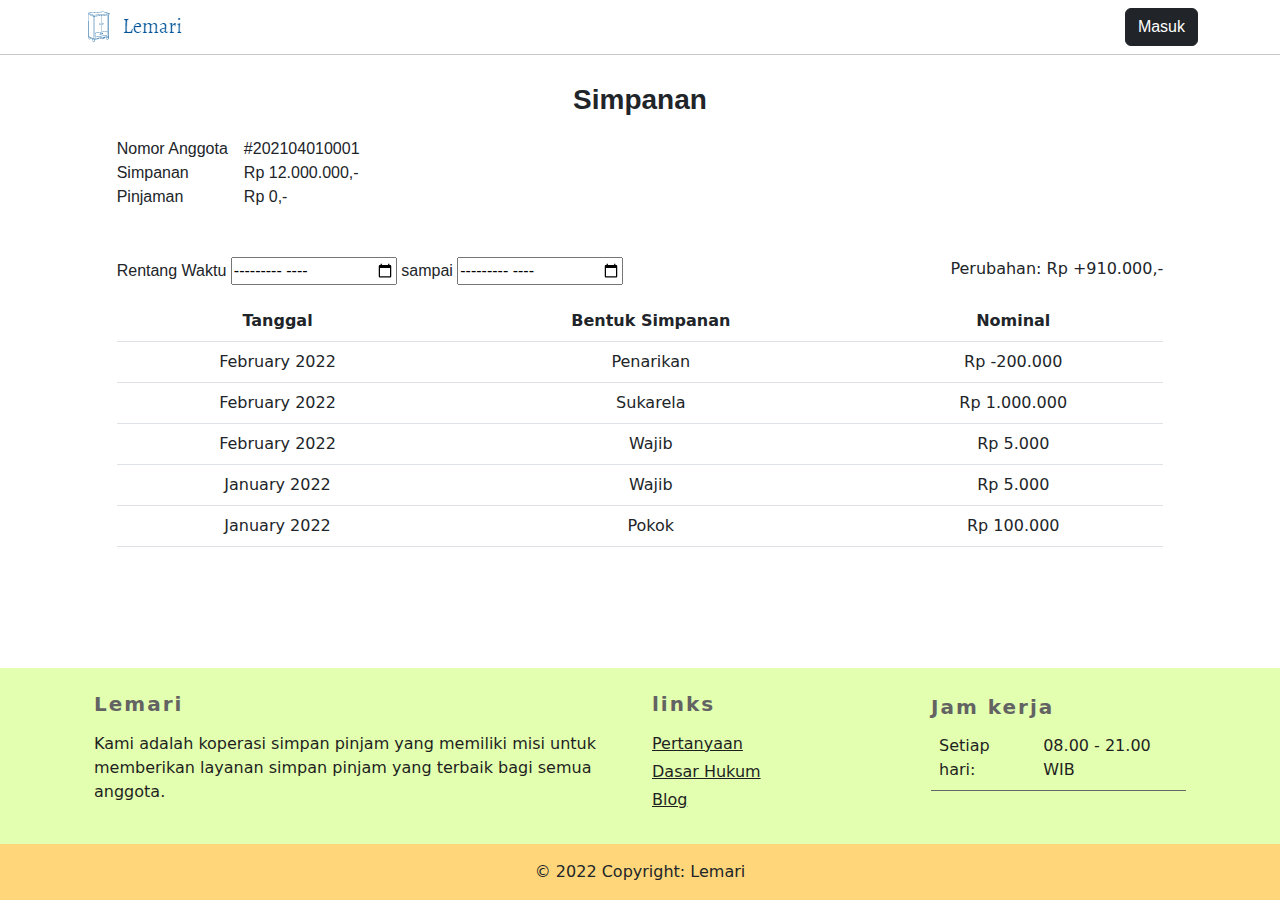
<file: public/simpanan.html>
<!DOCTYPE html>
<html>
    <head>
        <title>Lemari | Simpanan</title>
        <meta name="viewport" content="width=device-width, initial-scale=1.0">
        <link rel="icon" type="image/x-icon" href="./images/favicon.ico">
        <script type="text/javascript" src="https://ajax.googleapis.com/ajax/libs/jquery/3.6.1/jquery.min.js"></script>
        <script type="text/javascript" src="./bootstrap/js/bootstrap.bundle.js"></script>
        <link rel="stylesheet" type="text/css" href="./bootstrap/css/bootstrap.min.css">
		<link rel="stylesheet" type="text/css" href="./css/font.css">
    </head>
    <body class="d-flex flex-column min-vh-100">
        <div class="col-md-12 m-0 p-0" id="header">
            <nav class="navbar navbar-light navbar-expand-md bg-faded justify-content-center">
                <div class="container">
                    <a href="./index.html"><img src="./images/logo.png" alt="logo"></a>
                    <ul class="nav navbar-nav ms-auto w-auto justify-content-end">
                        <li class="nav-item" id="button-masuk">
                            <button id="button-masuk" class="btn btn-dark primary-font">Masuk</button>
                        </li>
                        <li class="nav-item dropdown" id="dropdown-button-akun">
                            <a class="nav-link" id="dropdown-akun" role="button" data-bs-toggle="dropdown" data-bs-auto-close="outside" aria-expanded="false">
                                <div id="nama-akun" class="primary-font d-flex align-items-center">Akun</div>
                            </a>
                            <ul class="dropdown-menu dropdown-menu-end" aria-labelledby="dropdown-akun">
                                <li><button id="button-kelola-akun" class="dropdown-item primary-font fs-6">Kelola akun</button></li>
                                <li><p class="dropdown-item primary-font fs-6">Simpanan: Rp 12.000.000,-</p></li>
                                <li>
                                    <hr class="dropdown-divider">
                                </li>
                                <li><button id="button-keluar" class="dropdown-item primary-font fs-6">Keluar</button></li>
                            </ul>
                        </li>
                    </ul>
                </div>
            </nav>
        </div>
        <hr class="m-0"/>
        <div class="row mx-0 my-4 flex-grow-1">
            <div class="w-100 m-0 d-flex justify-content-center">
                <div class="col-md-10">
                    <p class="fs-3 fw-bold primary-font text-center">Simpanan</p>
                    <div class="row">
                        <p class="fs-5 primary-font my-0" id="nama-akun-simpanan"></p>
                        <div class="d-flex">
                            <div class="w-auto">
                                <p class="fs-6 primary-font my-0">Nomor Anggota</p>
                                <p class="fs-6 primary-font my-0">Simpanan </p>
                                <p class="fs-6 primary-font my-0">Pinjaman </p>
                            </div>
                            <div class="w-auto mx-3">
                                <p class="fs-6 primary-font my-0">#202104010001</p>
                                <p class="fs-6 primary-font my-0">Rp 12.000.000,-</p>
                                <p class="fs-6 primary-font my-0">Rp 0,-</p>
                            </div>
                        </div>
                        <div class="d-flex justify-content-between mt-5">
                            <p class="fs-6 primary-font">Rentang Waktu <input type="month"/> sampai <input type="month"/></p>
                            <p>Perubahan: Rp +910.000,-</p>
                        </div>
                    </div>
                    <table class="table text-center">
                        <thead>
                            <tr>
                                <th scope="col">Tanggal</th>
                                <th scope="col">Bentuk Simpanan</th>
                                <th scope="col">Nominal</th>
                            </tr>
                        </thead>
                        <tbody>
                            <tr>
                                <td>February 2022</td>
                                <td>Penarikan</td>
                                <td>Rp -200.000</td>
                            </tr>
                            <tr>
                                <td>February 2022</td>
                                <td>Sukarela</td>
                                <td>Rp 1.000.000</td>
                            </tr>
                            <tr>
                                <td>February 2022</td>
                                <td>Wajib</td>
                                <td>Rp 5.000</td>
                            </tr>
                            <tr>
                                <td>January 2022</td>
                                <td>Wajib</td>
                                <td>Rp 5.000</td>
                            </tr>
                            <tr>
                                <td>January 2022</td>
                                <td>Pokok</td>
                                <td>Rp 100.000</td>
                            </tr>
                        </tbody>
                    </table>
                </div>
            </div>
        </div>
        <div class="p-0 m-0" style="background-color: #e3ffb0;" id="footer">
            <div class="container p-4">
                <div class="row">
                    <div class="col-lg-6 col-md-12">
                        <h5 class="mb-3 fs-5 fw-bold" style="letter-spacing: 2px; color: #636363;">Lemari</h5>
                        <p style="color: #1f1f1f">
                            Kami adalah koperasi simpan pinjam yang memiliki misi untuk memberikan layanan simpan pinjam yang terbaik bagi semua anggota.
                        </p>
                    </div>
                    <div class="col-lg-3 col-md-6">
                        <h5 class="mb-3 fs-5 fw-bold" style="letter-spacing: 2px; color: #636363;">links</h5>
                        <ul class="list-unstyled mb-0">
                            <li class="mb-1">
                                <a href="#!" style="color: #1f1f1f;">Pertanyaan</a>
                            </li>
                            <li class="mb-1">
                                <a href="#!" style="color: #1f1f1f;">Dasar Hukum</a>
                            </li>
                            <li class="mb-1">
                                <a href="#!" style="color: #1f1f1f;">Blog</a>
                            </li>
                        </ul>
                    </div>
                    <div class="col-lg-3 col-md-6">
                        <p class="mb-1 fs-5 fw-bold" style="letter-spacing: 2px; color: #636363;">Jam kerja</p>
                        <table class="table" style="color: #1f1f1f; border-color: #666;">
                            <tbody>
                                <tr>
                                    <td>Setiap hari:</td>
                                    <td>08.00 - 21.00 WIB</td>
                                </tr>
                            </tbody>
                        </table>
                    </div>
                </div>
            </div>
            <div class="text-center p-3" style="background-color: #ffd77a;">
                © 2022 Copyright: Lemari</a>
            </div>
        </div>
        <script type="text/javascript" src="./simpanan.js"></script>
    </body>
</html>
</file>
<file: public/index.css>
#header {
    background-color: whitesmoke;
}

.simpanan {
    font-size: 12px;
}

.blog-card {
    width: 24rem;
}

.blog-card-text {
    height: auto;

    -webkit-line-clamp: 5;
    display: -webkit-box;
    -webkit-box-orient: vertical;
    overflow: hidden;
}
</file>
<file: public/css/font.css>
.primary-font {
    font-family: Verdana, Geneva, Tahoma, sans-serif
}
</file>
<file: public/css/bergabung.css>
.ul-disc {
    list-style-type: disc;
}

.li-bold {
    font-weight:bold;
}

.li-bold > * {
    font-weight:normal;
}
</file>
<file: public/css/blog.css>
.topic {
    border: 1.5px black solid;
    border-radius: 10px;
    background-color: rgb(217, 226, 241);
}

.topic-header {
    /* border-radius: 10px 10px 0px 0px; */
    font-family: 'Gill Sans', 'Gill Sans MT', Calibri, 'Trebuchet MS', sans-serif;
    font-size: 30px;
}

.topic > ul > li > a {
    text-decoration: none;
}

.topic > ul > li > a:hover {
    color: blue;
}

.topic > ul > li > a {
    color: black;
}

#content > .card {
    height: 10rem;
}

.card-body {
    overflow-y: hidden;
}

.card-title > a {
    text-decoration: none;
}

.card-title > a:hover {
    text-decoration: underline;
}

.blog-card {
    max-height: 256px;
}

.page-disabled > a {
    background-color: white;
    border-width: 1px;
    border-color: black;

    color: black;
}

.page-disabled > a:hover {
    background-color: white;
    border-width: 1px;
    border-color: black;

    color: black;
}

.paging-button {
    background-color: #e3ffb0;
    border-width: 1px;
    border-color: black;

    color: black;
}

.page-active > a:hover {
    background-color: black;
    border-width: 1px;
    border-color: black;

    color: #e3ffb0;
}
</file>
<file: public/hak-kewajiban.css>
h1 {
    text-align: center;
}
</file>
<file: public/hukum.css>
.dasar-hukum {
    font-size: large;
    text-align: justify;
}

.dasar-hukum > h1 {
    text-align: center;
}
</file>
<file: public/css/laporan.css>
.ul-none {
    list-style-type: none;
}
</file>
<file: public/css/lokasi.css>
.ul-none {
    list-style-type: none;
}
</file>
<file: public/css/peraturan.css>
.item-daftar-aturan {
    list-style-type: disc;
}

.li-bold {
    font-weight:bold;
}

.li-bold > * {
    font-weight:normal;
}
</file>
